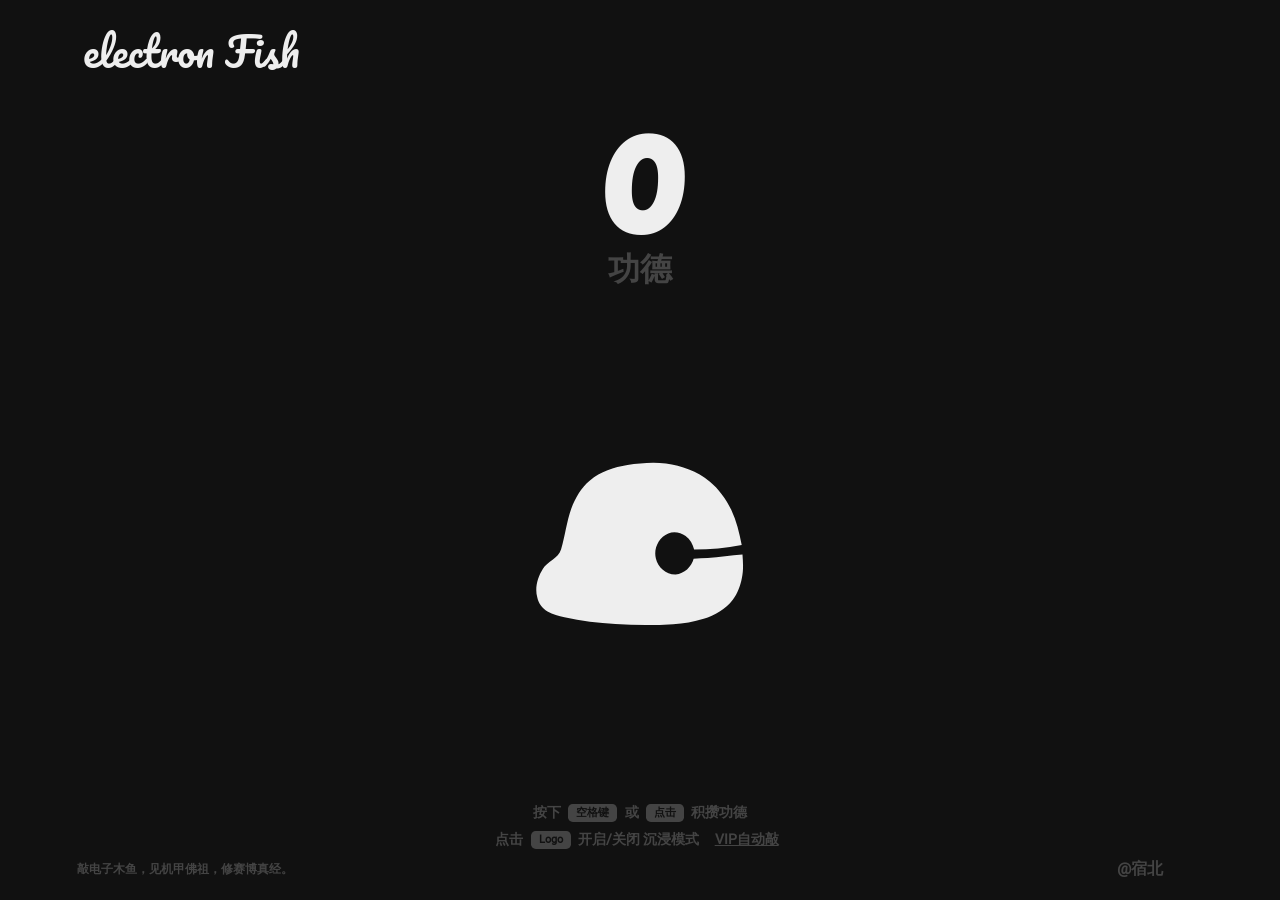
<file: index.htm>
﻿<!DOCTYPE html>
<html lang="en">
  <head>
    <meta charset="UTF-8">
    <meta http-equiv="X-UA-Compatible" content="IE=edge">
    <meta name="viewport" content="width=device-width, initial-scale=1.0">
    <title>电子木鱼</title>
    <meta name="keywords" content="电子木鱼">
    <meta name="description" content="敲电子木鱼，见机甲佛祖，修赛博真经。">
    <link rel="stylesheet" href="assets/css/style.css">
    <script src="assets/js/howler.min.js"></script>
  </head>
  <body>
    <div class="centerContent">
      <div id="top">
        <div class="logo">
          <div class="text">electron Fish</div>
        </div>
        <div class="score">
          <div class="count">0</div>
          <div class="subtitle">功德</div>
        </div>
      </div>
      <div id="center">
        <svg class="woodenfish" width="157pt" height="126pt" viewbox="0 0 247 197" version="1.1" xmlns="http://www.w3.org/2000/svg">
          <g id="#eeeeeeff">
            <path fill="#eeeeee" opacity="1.00" d=" M 109.12 6.53 C 124.09 4.27 139.37 2.82 154.47 4.79 C 173.07 7.14 191.38 14.02 206.02 25.89 C 217.01 34.77 225.17 46.63 231.55 59.13 C 237.81 72.25 241.16 86.53 243.92 100.74 C 225.49 104.75 206.58 105.76 187.77 106.20 C 186.21 100.02 183.12 93.94 177.74 90.25 C 172.00 85.96 163.98 84.19 157.26 87.18 C 145.99 91.69 139.62 105.22 142.63 116.85 C 145.12 127.39 154.97 136.11 166.05 135.69 C 176.18 134.97 184.61 126.81 187.19 117.22 C 192.74 116.73 198.32 116.63 203.89 116.32 C 217.57 115.26 231.14 113.14 244.82 111.98 C 245.52 121.28 246.13 130.75 244.11 139.94 C 242.32 149.02 239.23 158.07 233.39 165.39 C 224.88 176.55 212.15 183.64 199.01 187.98 C 187.42 191.86 175.20 193.41 163.05 194.29 C 140.40 195.87 117.64 195.62 94.99 194.19 C 74.79 192.81 54.55 190.78 34.79 186.17 C 27.91 184.54 21.07 182.47 14.77 179.21 C 8.58 175.93 4.23 169.71 2.72 162.92 C -0.48 151.41 3.00 139.09 9.20 129.21 C 14.61 119.75 27.61 116.88 30.81 105.83 C 35.50 90.01 37.28 73.40 42.87 57.82 C 47.56 45.36 54.34 33.26 64.82 24.75 C 77.25 14.19 93.24 9.04 109.12 6.53 Z"></path>
          </g>
        </svg>
      </div>
      <div id="bottom">
        <div class="keyTips">按下<key>空格键</key>或<key>点击</key>积攒功德</div>
        <div class="keyTips">
          点击<key>Logo</key>开启/关闭 沉浸模式
          <div class="autoClick" id="autoClick">VIP自动敲</div>
        </div>
        <div class="leftRight">
          <div class="left">敲电子木鱼，见机甲佛祖，修赛博真经。</div>
          <div class="right">
            <a href="htps://weibo.com/subeizh" class="textButton">
              <div class="text">@宿北</div>
            </a>
          </div>
        </div>
      </div>
    </div>
  </body>
  <script src="assets/js/main.js"></script>
</html>
</file>
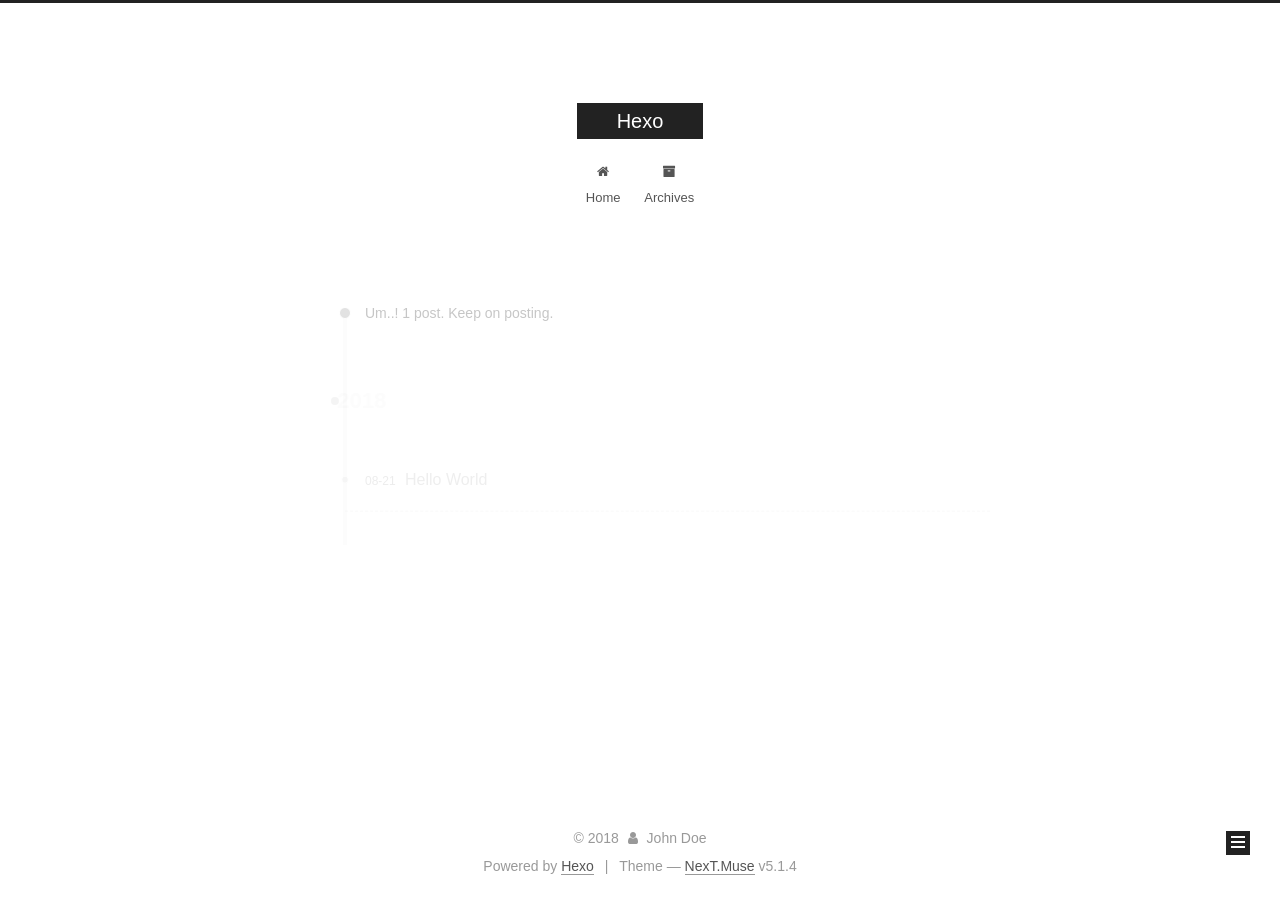
<file: archives/index.html>
<!DOCTYPE html>



  


<html class="theme-next muse use-motion" lang="">
<head>
  <meta charset="UTF-8"/>
<meta http-equiv="X-UA-Compatible" content="IE=edge" />
<meta name="viewport" content="width=device-width, initial-scale=1, maximum-scale=1"/>
<meta name="theme-color" content="#222">









<meta http-equiv="Cache-Control" content="no-transform" />
<meta http-equiv="Cache-Control" content="no-siteapp" />
















  
  
  <link href="/lib/fancybox/source/jquery.fancybox.css?v=2.1.5" rel="stylesheet" type="text/css" />







<link href="/lib/font-awesome/css/font-awesome.min.css?v=4.6.2" rel="stylesheet" type="text/css" />

<link href="/css/main.css?v=5.1.4" rel="stylesheet" type="text/css" />


  <link rel="apple-touch-icon" sizes="180x180" href="/images/apple-touch-icon-next.png?v=5.1.4">


  <link rel="icon" type="image/png" sizes="32x32" href="/images/favicon-32x32-next.png?v=5.1.4">


  <link rel="icon" type="image/png" sizes="16x16" href="/images/favicon-16x16-next.png?v=5.1.4">


  <link rel="mask-icon" href="/images/logo.svg?v=5.1.4" color="#222">





  <meta name="keywords" content="Hexo, NexT" />










<meta property="og:type" content="website">
<meta property="og:title" content="Hexo">
<meta property="og:url" content="http://yoursite.com/archives/index.html">
<meta property="og:site_name" content="Hexo">
<meta property="og:locale" content="default">
<meta name="twitter:card" content="summary">
<meta name="twitter:title" content="Hexo">



<script type="text/javascript" id="hexo.configurations">
  var NexT = window.NexT || {};
  var CONFIG = {
    root: '/',
    scheme: 'Muse',
    version: '5.1.4',
    sidebar: {"position":"left","display":"post","offset":12,"b2t":false,"scrollpercent":false,"onmobile":false},
    fancybox: true,
    tabs: true,
    motion: {"enable":true,"async":false,"transition":{"post_block":"fadeIn","post_header":"slideDownIn","post_body":"slideDownIn","coll_header":"slideLeftIn","sidebar":"slideUpIn"}},
    duoshuo: {
      userId: '0',
      author: 'Author'
    },
    algolia: {
      applicationID: '',
      apiKey: '',
      indexName: '',
      hits: {"per_page":10},
      labels: {"input_placeholder":"Search for Posts","hits_empty":"We didn't find any results for the search: ${query}","hits_stats":"${hits} results found in ${time} ms"}
    }
  };
</script>



  <link rel="canonical" href="http://yoursite.com/archives/"/>





  <title>Archive | Hexo</title>
  








</head>

<body itemscope itemtype="http://schema.org/WebPage" lang="default">

  
  
    
  

  <div class="container sidebar-position-left page-archive">
    <div class="headband"></div>

    <header id="header" class="header" itemscope itemtype="http://schema.org/WPHeader">
      <div class="header-inner"><div class="site-brand-wrapper">
  <div class="site-meta ">
    

    <div class="custom-logo-site-title">
      <a href="/"  class="brand" rel="start">
        <span class="logo-line-before"><i></i></span>
        <span class="site-title">Hexo</span>
        <span class="logo-line-after"><i></i></span>
      </a>
    </div>
      
        <p class="site-subtitle"></p>
      
  </div>

  <div class="site-nav-toggle">
    <button>
      <span class="btn-bar"></span>
      <span class="btn-bar"></span>
      <span class="btn-bar"></span>
    </button>
  </div>
</div>

<nav class="site-nav">
  

  
    <ul id="menu" class="menu">
      
        
        <li class="menu-item menu-item-home">
          <a href="/" rel="section">
            
              <i class="menu-item-icon fa fa-fw fa-home"></i> <br />
            
            Home
          </a>
        </li>
      
        
        <li class="menu-item menu-item-archives">
          <a href="/archives/" rel="section">
            
              <i class="menu-item-icon fa fa-fw fa-archive"></i> <br />
            
            Archives
          </a>
        </li>
      

      
    </ul>
  

  
</nav>



 </div>
    </header>

    <main id="main" class="main">
      <div class="main-inner">
        <div class="content-wrap">
          <div id="content" class="content">
            

  
  
  
  <div class="post-block archive">
    <div id="posts" class="posts-collapse">
      <span class="archive-move-on"></span>

      <span class="archive-page-counter">
        
        
        
          
        
        Um..! 1 post. Keep on posting.
      </span>

      

        
        
        

        
          
          <div class="collection-title">
            <h1 class="archive-year" id="archive-year-2018">2018</h1>
          </div>
        
        

        

  <article class="post post-type-normal" itemscope itemtype="http://schema.org/Article">
    <header class="post-header">

      <h2 class="post-title">
        
            <a class="post-title-link" href="/2018/08/21/hello-world/" itemprop="url">
              
                <span itemprop="name">Hello World</span>
              
            </a>
        
      </h2>

      <div class="post-meta">
        <time class="post-time" itemprop="dateCreated"
              datetime="2018-08-21T20:30:14+08:00"
              content="2018-08-21" >
          08-21
        </time>
      </div>

    </header>
  </article>



      

    </div>
  </div>
  
  
  

  



          </div>
          


          

        </div>
        
          
  
  <div class="sidebar-toggle">
    <div class="sidebar-toggle-line-wrap">
      <span class="sidebar-toggle-line sidebar-toggle-line-first"></span>
      <span class="sidebar-toggle-line sidebar-toggle-line-middle"></span>
      <span class="sidebar-toggle-line sidebar-toggle-line-last"></span>
    </div>
  </div>

  <aside id="sidebar" class="sidebar">
    
    <div class="sidebar-inner">

      

      

      <section class="site-overview-wrap sidebar-panel sidebar-panel-active">
        <div class="site-overview">
          <div class="site-author motion-element" itemprop="author" itemscope itemtype="http://schema.org/Person">
            
              <p class="site-author-name" itemprop="name">John Doe</p>
              <p class="site-description motion-element" itemprop="description"></p>
          </div>

          <nav class="site-state motion-element">

            
              <div class="site-state-item site-state-posts">
              
                <a href="/archives/">
              
                  <span class="site-state-item-count">1</span>
                  <span class="site-state-item-name">posts</span>
                </a>
              </div>
            

            

            

          </nav>

          

          

          
          

          
          

          

        </div>
      </section>

      

      

    </div>
  </aside>


        
      </div>
    </main>

    <footer id="footer" class="footer">
      <div class="footer-inner">
        <div class="copyright">&copy; <span itemprop="copyrightYear">2018</span>
  <span class="with-love">
    <i class="fa fa-user"></i>
  </span>
  <span class="author" itemprop="copyrightHolder">John Doe</span>

  
</div>


  <div class="powered-by">Powered by <a class="theme-link" target="_blank" href="https://hexo.io">Hexo</a></div>



  <span class="post-meta-divider">|</span>



  <div class="theme-info">Theme &mdash; <a class="theme-link" target="_blank" href="https://github.com/iissnan/hexo-theme-next">NexT.Muse</a> v5.1.4</div>




        







        
      </div>
    </footer>

    
      <div class="back-to-top">
        <i class="fa fa-arrow-up"></i>
        
      </div>
    

    

  </div>

  

<script type="text/javascript">
  if (Object.prototype.toString.call(window.Promise) !== '[object Function]') {
    window.Promise = null;
  }
</script>









  












  
  
    <script type="text/javascript" src="/lib/jquery/index.js?v=2.1.3"></script>
  

  
  
    <script type="text/javascript" src="/lib/fastclick/lib/fastclick.min.js?v=1.0.6"></script>
  

  
  
    <script type="text/javascript" src="/lib/jquery_lazyload/jquery.lazyload.js?v=1.9.7"></script>
  

  
  
    <script type="text/javascript" src="/lib/velocity/velocity.min.js?v=1.2.1"></script>
  

  
  
    <script type="text/javascript" src="/lib/velocity/velocity.ui.min.js?v=1.2.1"></script>
  

  
  
    <script type="text/javascript" src="/lib/fancybox/source/jquery.fancybox.pack.js?v=2.1.5"></script>
  


  


  <script type="text/javascript" src="/js/src/utils.js?v=5.1.4"></script>

  <script type="text/javascript" src="/js/src/motion.js?v=5.1.4"></script>



  
  

  

  


  <script type="text/javascript" src="/js/src/bootstrap.js?v=5.1.4"></script>



  


  




	





  





  












  





  

  

  

  
  

  

  

  

</body>
</html>
</file>
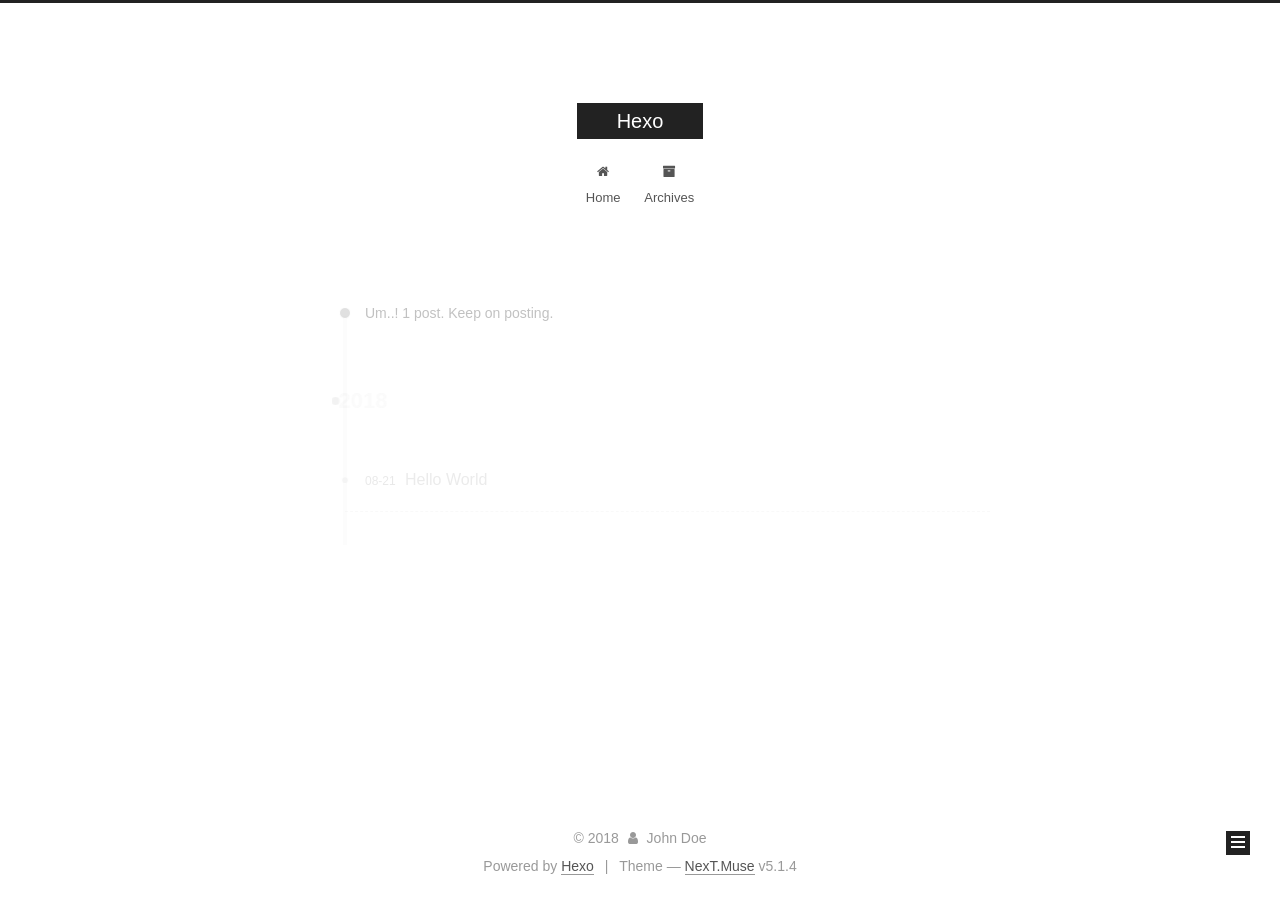
<file: archives/2018/index.html>
<!DOCTYPE html>



  


<html class="theme-next muse use-motion" lang="">
<head>
  <meta charset="UTF-8"/>
<meta http-equiv="X-UA-Compatible" content="IE=edge" />
<meta name="viewport" content="width=device-width, initial-scale=1, maximum-scale=1"/>
<meta name="theme-color" content="#222">









<meta http-equiv="Cache-Control" content="no-transform" />
<meta http-equiv="Cache-Control" content="no-siteapp" />
















  
  
  <link href="/lib/fancybox/source/jquery.fancybox.css?v=2.1.5" rel="stylesheet" type="text/css" />







<link href="/lib/font-awesome/css/font-awesome.min.css?v=4.6.2" rel="stylesheet" type="text/css" />

<link href="/css/main.css?v=5.1.4" rel="stylesheet" type="text/css" />


  <link rel="apple-touch-icon" sizes="180x180" href="/images/apple-touch-icon-next.png?v=5.1.4">


  <link rel="icon" type="image/png" sizes="32x32" href="/images/favicon-32x32-next.png?v=5.1.4">


  <link rel="icon" type="image/png" sizes="16x16" href="/images/favicon-16x16-next.png?v=5.1.4">


  <link rel="mask-icon" href="/images/logo.svg?v=5.1.4" color="#222">





  <meta name="keywords" content="Hexo, NexT" />










<meta property="og:type" content="website">
<meta property="og:title" content="Hexo">
<meta property="og:url" content="http://yoursite.com/archives/2018/index.html">
<meta property="og:site_name" content="Hexo">
<meta property="og:locale" content="default">
<meta name="twitter:card" content="summary">
<meta name="twitter:title" content="Hexo">



<script type="text/javascript" id="hexo.configurations">
  var NexT = window.NexT || {};
  var CONFIG = {
    root: '/',
    scheme: 'Muse',
    version: '5.1.4',
    sidebar: {"position":"left","display":"post","offset":12,"b2t":false,"scrollpercent":false,"onmobile":false},
    fancybox: true,
    tabs: true,
    motion: {"enable":true,"async":false,"transition":{"post_block":"fadeIn","post_header":"slideDownIn","post_body":"slideDownIn","coll_header":"slideLeftIn","sidebar":"slideUpIn"}},
    duoshuo: {
      userId: '0',
      author: 'Author'
    },
    algolia: {
      applicationID: '',
      apiKey: '',
      indexName: '',
      hits: {"per_page":10},
      labels: {"input_placeholder":"Search for Posts","hits_empty":"We didn't find any results for the search: ${query}","hits_stats":"${hits} results found in ${time} ms"}
    }
  };
</script>



  <link rel="canonical" href="http://yoursite.com/archives/2018/"/>





  <title>Archive | Hexo</title>
  








</head>

<body itemscope itemtype="http://schema.org/WebPage" lang="default">

  
  
    
  

  <div class="container sidebar-position-left page-archive">
    <div class="headband"></div>

    <header id="header" class="header" itemscope itemtype="http://schema.org/WPHeader">
      <div class="header-inner"><div class="site-brand-wrapper">
  <div class="site-meta ">
    

    <div class="custom-logo-site-title">
      <a href="/"  class="brand" rel="start">
        <span class="logo-line-before"><i></i></span>
        <span class="site-title">Hexo</span>
        <span class="logo-line-after"><i></i></span>
      </a>
    </div>
      
        <p class="site-subtitle"></p>
      
  </div>

  <div class="site-nav-toggle">
    <button>
      <span class="btn-bar"></span>
      <span class="btn-bar"></span>
      <span class="btn-bar"></span>
    </button>
  </div>
</div>

<nav class="site-nav">
  

  
    <ul id="menu" class="menu">
      
        
        <li class="menu-item menu-item-home">
          <a href="/" rel="section">
            
              <i class="menu-item-icon fa fa-fw fa-home"></i> <br />
            
            Home
          </a>
        </li>
      
        
        <li class="menu-item menu-item-archives">
          <a href="/archives/" rel="section">
            
              <i class="menu-item-icon fa fa-fw fa-archive"></i> <br />
            
            Archives
          </a>
        </li>
      

      
    </ul>
  

  
</nav>



 </div>
    </header>

    <main id="main" class="main">
      <div class="main-inner">
        <div class="content-wrap">
          <div id="content" class="content">
            

  
  
  
  <div class="post-block archive">
    <div id="posts" class="posts-collapse">
      <span class="archive-move-on"></span>

      <span class="archive-page-counter">
        
        
        
          
        
        Um..! 1 post. Keep on posting.
      </span>

      

        
        
        

        
          
          <div class="collection-title">
            <h1 class="archive-year" id="archive-year-2018">2018</h1>
          </div>
        
        

        

  <article class="post post-type-normal" itemscope itemtype="http://schema.org/Article">
    <header class="post-header">

      <h2 class="post-title">
        
            <a class="post-title-link" href="/2018/08/21/hello-world/" itemprop="url">
              
                <span itemprop="name">Hello World</span>
              
            </a>
        
      </h2>

      <div class="post-meta">
        <time class="post-time" itemprop="dateCreated"
              datetime="2018-08-21T20:30:14+08:00"
              content="2018-08-21" >
          08-21
        </time>
      </div>

    </header>
  </article>



      

    </div>
  </div>
  
  
  

  



          </div>
          


          

        </div>
        
          
  
  <div class="sidebar-toggle">
    <div class="sidebar-toggle-line-wrap">
      <span class="sidebar-toggle-line sidebar-toggle-line-first"></span>
      <span class="sidebar-toggle-line sidebar-toggle-line-middle"></span>
      <span class="sidebar-toggle-line sidebar-toggle-line-last"></span>
    </div>
  </div>

  <aside id="sidebar" class="sidebar">
    
    <div class="sidebar-inner">

      

      

      <section class="site-overview-wrap sidebar-panel sidebar-panel-active">
        <div class="site-overview">
          <div class="site-author motion-element" itemprop="author" itemscope itemtype="http://schema.org/Person">
            
              <p class="site-author-name" itemprop="name">John Doe</p>
              <p class="site-description motion-element" itemprop="description"></p>
          </div>

          <nav class="site-state motion-element">

            
              <div class="site-state-item site-state-posts">
              
                <a href="/archives/">
              
                  <span class="site-state-item-count">1</span>
                  <span class="site-state-item-name">posts</span>
                </a>
              </div>
            

            

            

          </nav>

          

          

          
          

          
          

          

        </div>
      </section>

      

      

    </div>
  </aside>


        
      </div>
    </main>

    <footer id="footer" class="footer">
      <div class="footer-inner">
        <div class="copyright">&copy; <span itemprop="copyrightYear">2018</span>
  <span class="with-love">
    <i class="fa fa-user"></i>
  </span>
  <span class="author" itemprop="copyrightHolder">John Doe</span>

  
</div>


  <div class="powered-by">Powered by <a class="theme-link" target="_blank" href="https://hexo.io">Hexo</a></div>



  <span class="post-meta-divider">|</span>



  <div class="theme-info">Theme &mdash; <a class="theme-link" target="_blank" href="https://github.com/iissnan/hexo-theme-next">NexT.Muse</a> v5.1.4</div>




        







        
      </div>
    </footer>

    
      <div class="back-to-top">
        <i class="fa fa-arrow-up"></i>
        
      </div>
    

    

  </div>

  

<script type="text/javascript">
  if (Object.prototype.toString.call(window.Promise) !== '[object Function]') {
    window.Promise = null;
  }
</script>









  












  
  
    <script type="text/javascript" src="/lib/jquery/index.js?v=2.1.3"></script>
  

  
  
    <script type="text/javascript" src="/lib/fastclick/lib/fastclick.min.js?v=1.0.6"></script>
  

  
  
    <script type="text/javascript" src="/lib/jquery_lazyload/jquery.lazyload.js?v=1.9.7"></script>
  

  
  
    <script type="text/javascript" src="/lib/velocity/velocity.min.js?v=1.2.1"></script>
  

  
  
    <script type="text/javascript" src="/lib/velocity/velocity.ui.min.js?v=1.2.1"></script>
  

  
  
    <script type="text/javascript" src="/lib/fancybox/source/jquery.fancybox.pack.js?v=2.1.5"></script>
  


  


  <script type="text/javascript" src="/js/src/utils.js?v=5.1.4"></script>

  <script type="text/javascript" src="/js/src/motion.js?v=5.1.4"></script>



  
  

  

  


  <script type="text/javascript" src="/js/src/bootstrap.js?v=5.1.4"></script>



  


  




	





  





  












  





  

  

  

  
  

  

  

  

</body>
</html>
</file>
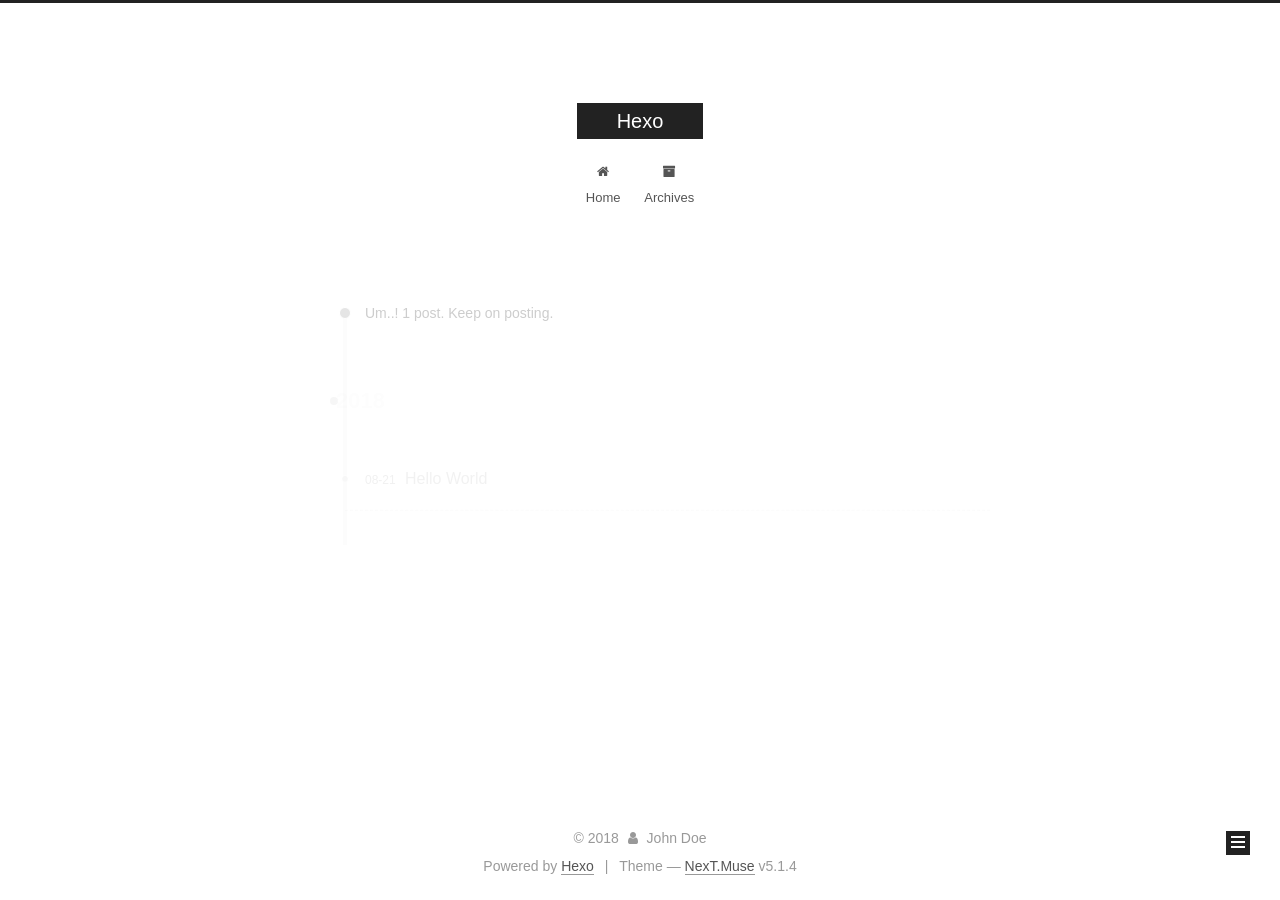
<file: archives/2018/08/index.html>
<!DOCTYPE html>



  


<html class="theme-next muse use-motion" lang="">
<head>
  <meta charset="UTF-8"/>
<meta http-equiv="X-UA-Compatible" content="IE=edge" />
<meta name="viewport" content="width=device-width, initial-scale=1, maximum-scale=1"/>
<meta name="theme-color" content="#222">









<meta http-equiv="Cache-Control" content="no-transform" />
<meta http-equiv="Cache-Control" content="no-siteapp" />
















  
  
  <link href="/lib/fancybox/source/jquery.fancybox.css?v=2.1.5" rel="stylesheet" type="text/css" />







<link href="/lib/font-awesome/css/font-awesome.min.css?v=4.6.2" rel="stylesheet" type="text/css" />

<link href="/css/main.css?v=5.1.4" rel="stylesheet" type="text/css" />


  <link rel="apple-touch-icon" sizes="180x180" href="/images/apple-touch-icon-next.png?v=5.1.4">


  <link rel="icon" type="image/png" sizes="32x32" href="/images/favicon-32x32-next.png?v=5.1.4">


  <link rel="icon" type="image/png" sizes="16x16" href="/images/favicon-16x16-next.png?v=5.1.4">


  <link rel="mask-icon" href="/images/logo.svg?v=5.1.4" color="#222">





  <meta name="keywords" content="Hexo, NexT" />










<meta property="og:type" content="website">
<meta property="og:title" content="Hexo">
<meta property="og:url" content="http://yoursite.com/archives/2018/08/index.html">
<meta property="og:site_name" content="Hexo">
<meta property="og:locale" content="default">
<meta name="twitter:card" content="summary">
<meta name="twitter:title" content="Hexo">



<script type="text/javascript" id="hexo.configurations">
  var NexT = window.NexT || {};
  var CONFIG = {
    root: '/',
    scheme: 'Muse',
    version: '5.1.4',
    sidebar: {"position":"left","display":"post","offset":12,"b2t":false,"scrollpercent":false,"onmobile":false},
    fancybox: true,
    tabs: true,
    motion: {"enable":true,"async":false,"transition":{"post_block":"fadeIn","post_header":"slideDownIn","post_body":"slideDownIn","coll_header":"slideLeftIn","sidebar":"slideUpIn"}},
    duoshuo: {
      userId: '0',
      author: 'Author'
    },
    algolia: {
      applicationID: '',
      apiKey: '',
      indexName: '',
      hits: {"per_page":10},
      labels: {"input_placeholder":"Search for Posts","hits_empty":"We didn't find any results for the search: ${query}","hits_stats":"${hits} results found in ${time} ms"}
    }
  };
</script>



  <link rel="canonical" href="http://yoursite.com/archives/2018/08/"/>





  <title>Archive | Hexo</title>
  








</head>

<body itemscope itemtype="http://schema.org/WebPage" lang="default">

  
  
    
  

  <div class="container sidebar-position-left page-archive">
    <div class="headband"></div>

    <header id="header" class="header" itemscope itemtype="http://schema.org/WPHeader">
      <div class="header-inner"><div class="site-brand-wrapper">
  <div class="site-meta ">
    

    <div class="custom-logo-site-title">
      <a href="/"  class="brand" rel="start">
        <span class="logo-line-before"><i></i></span>
        <span class="site-title">Hexo</span>
        <span class="logo-line-after"><i></i></span>
      </a>
    </div>
      
        <p class="site-subtitle"></p>
      
  </div>

  <div class="site-nav-toggle">
    <button>
      <span class="btn-bar"></span>
      <span class="btn-bar"></span>
      <span class="btn-bar"></span>
    </button>
  </div>
</div>

<nav class="site-nav">
  

  
    <ul id="menu" class="menu">
      
        
        <li class="menu-item menu-item-home">
          <a href="/" rel="section">
            
              <i class="menu-item-icon fa fa-fw fa-home"></i> <br />
            
            Home
          </a>
        </li>
      
        
        <li class="menu-item menu-item-archives">
          <a href="/archives/" rel="section">
            
              <i class="menu-item-icon fa fa-fw fa-archive"></i> <br />
            
            Archives
          </a>
        </li>
      

      
    </ul>
  

  
</nav>



 </div>
    </header>

    <main id="main" class="main">
      <div class="main-inner">
        <div class="content-wrap">
          <div id="content" class="content">
            

  
  
  
  <div class="post-block archive">
    <div id="posts" class="posts-collapse">
      <span class="archive-move-on"></span>

      <span class="archive-page-counter">
        
        
        
          
        
        Um..! 1 post. Keep on posting.
      </span>

      

        
        
        

        
          
          <div class="collection-title">
            <h1 class="archive-year" id="archive-year-2018">2018</h1>
          </div>
        
        

        

  <article class="post post-type-normal" itemscope itemtype="http://schema.org/Article">
    <header class="post-header">

      <h2 class="post-title">
        
            <a class="post-title-link" href="/2018/08/21/hello-world/" itemprop="url">
              
                <span itemprop="name">Hello World</span>
              
            </a>
        
      </h2>

      <div class="post-meta">
        <time class="post-time" itemprop="dateCreated"
              datetime="2018-08-21T20:30:14+08:00"
              content="2018-08-21" >
          08-21
        </time>
      </div>

    </header>
  </article>



      

    </div>
  </div>
  
  
  

  



          </div>
          


          

        </div>
        
          
  
  <div class="sidebar-toggle">
    <div class="sidebar-toggle-line-wrap">
      <span class="sidebar-toggle-line sidebar-toggle-line-first"></span>
      <span class="sidebar-toggle-line sidebar-toggle-line-middle"></span>
      <span class="sidebar-toggle-line sidebar-toggle-line-last"></span>
    </div>
  </div>

  <aside id="sidebar" class="sidebar">
    
    <div class="sidebar-inner">

      

      

      <section class="site-overview-wrap sidebar-panel sidebar-panel-active">
        <div class="site-overview">
          <div class="site-author motion-element" itemprop="author" itemscope itemtype="http://schema.org/Person">
            
              <p class="site-author-name" itemprop="name">John Doe</p>
              <p class="site-description motion-element" itemprop="description"></p>
          </div>

          <nav class="site-state motion-element">

            
              <div class="site-state-item site-state-posts">
              
                <a href="/archives/">
              
                  <span class="site-state-item-count">1</span>
                  <span class="site-state-item-name">posts</span>
                </a>
              </div>
            

            

            

          </nav>

          

          

          
          

          
          

          

        </div>
      </section>

      

      

    </div>
  </aside>


        
      </div>
    </main>

    <footer id="footer" class="footer">
      <div class="footer-inner">
        <div class="copyright">&copy; <span itemprop="copyrightYear">2018</span>
  <span class="with-love">
    <i class="fa fa-user"></i>
  </span>
  <span class="author" itemprop="copyrightHolder">John Doe</span>

  
</div>


  <div class="powered-by">Powered by <a class="theme-link" target="_blank" href="https://hexo.io">Hexo</a></div>



  <span class="post-meta-divider">|</span>



  <div class="theme-info">Theme &mdash; <a class="theme-link" target="_blank" href="https://github.com/iissnan/hexo-theme-next">NexT.Muse</a> v5.1.4</div>




        







        
      </div>
    </footer>

    
      <div class="back-to-top">
        <i class="fa fa-arrow-up"></i>
        
      </div>
    

    

  </div>

  

<script type="text/javascript">
  if (Object.prototype.toString.call(window.Promise) !== '[object Function]') {
    window.Promise = null;
  }
</script>









  












  
  
    <script type="text/javascript" src="/lib/jquery/index.js?v=2.1.3"></script>
  

  
  
    <script type="text/javascript" src="/lib/fastclick/lib/fastclick.min.js?v=1.0.6"></script>
  

  
  
    <script type="text/javascript" src="/lib/jquery_lazyload/jquery.lazyload.js?v=1.9.7"></script>
  

  
  
    <script type="text/javascript" src="/lib/velocity/velocity.min.js?v=1.2.1"></script>
  

  
  
    <script type="text/javascript" src="/lib/velocity/velocity.ui.min.js?v=1.2.1"></script>
  

  
  
    <script type="text/javascript" src="/lib/fancybox/source/jquery.fancybox.pack.js?v=2.1.5"></script>
  


  


  <script type="text/javascript" src="/js/src/utils.js?v=5.1.4"></script>

  <script type="text/javascript" src="/js/src/motion.js?v=5.1.4"></script>



  
  

  

  


  <script type="text/javascript" src="/js/src/bootstrap.js?v=5.1.4"></script>



  


  




	





  





  












  





  

  

  

  
  

  

  

  

</body>
</html>
</file>
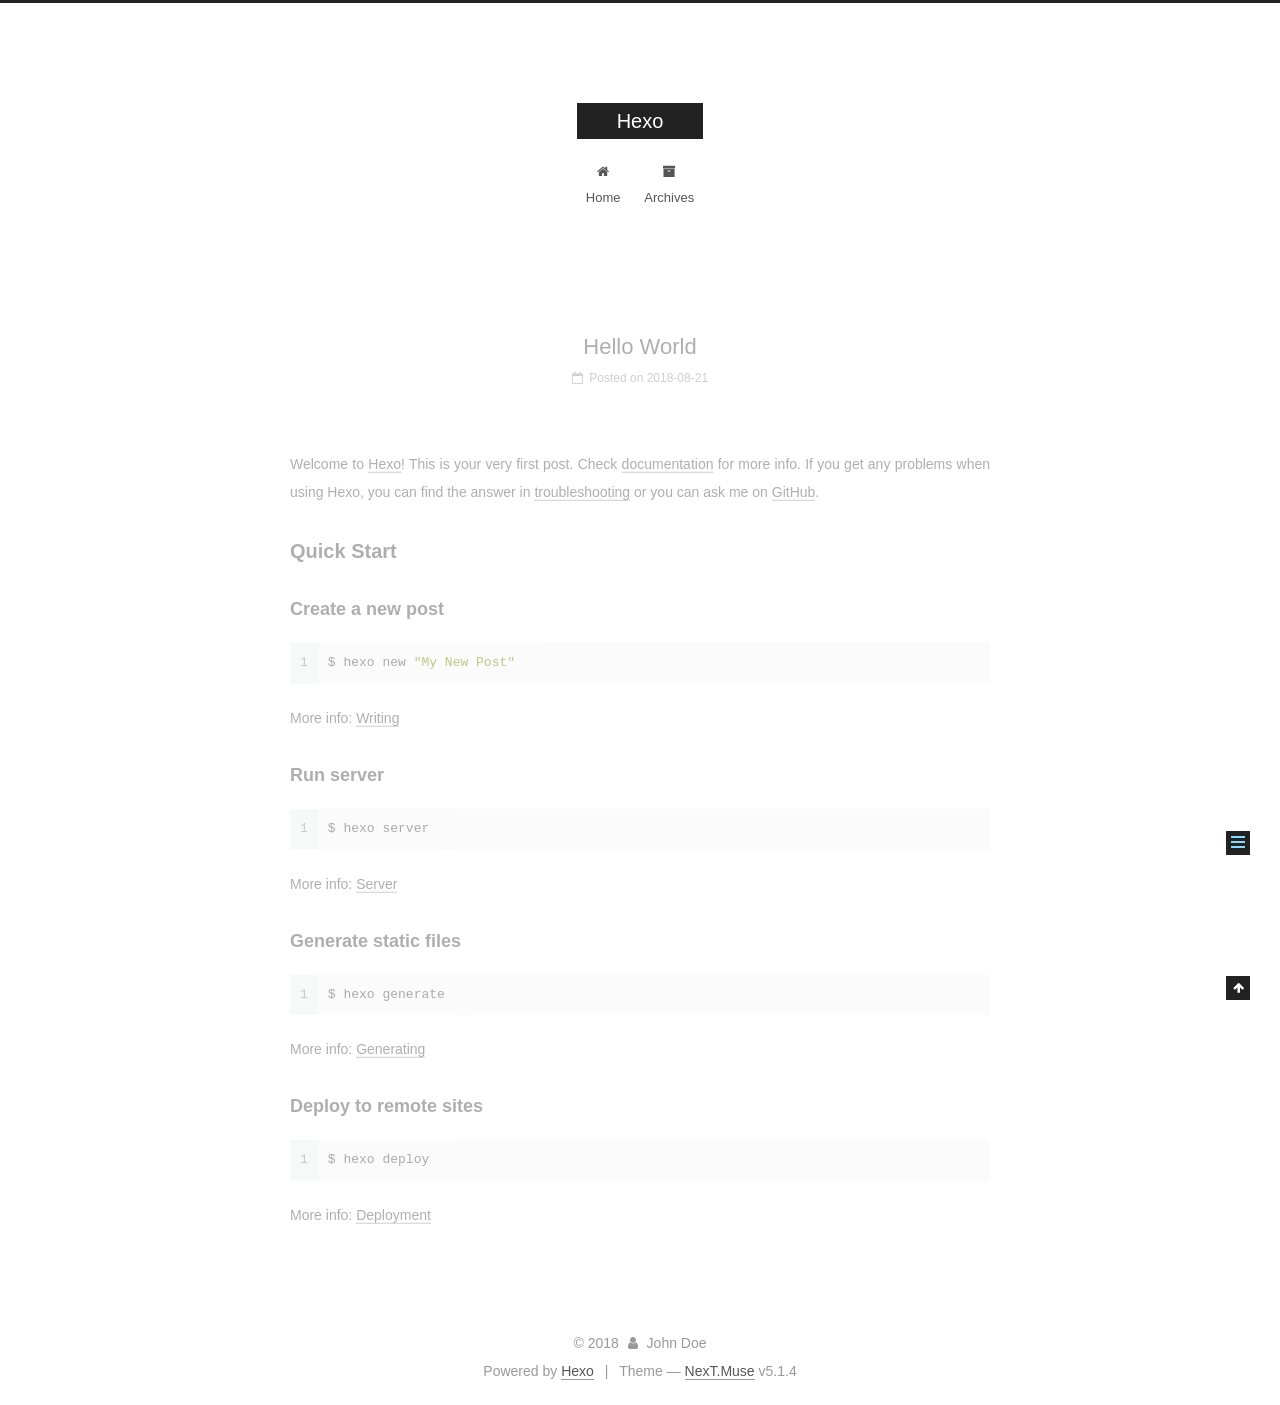
<file: 2018/08/21/hello-world/index.html>
<!DOCTYPE html>



  


<html class="theme-next muse use-motion" lang="">
<head>
  <meta charset="UTF-8"/>
<meta http-equiv="X-UA-Compatible" content="IE=edge" />
<meta name="viewport" content="width=device-width, initial-scale=1, maximum-scale=1"/>
<meta name="theme-color" content="#222">









<meta http-equiv="Cache-Control" content="no-transform" />
<meta http-equiv="Cache-Control" content="no-siteapp" />
















  
  
  <link href="/lib/fancybox/source/jquery.fancybox.css?v=2.1.5" rel="stylesheet" type="text/css" />







<link href="/lib/font-awesome/css/font-awesome.min.css?v=4.6.2" rel="stylesheet" type="text/css" />

<link href="/css/main.css?v=5.1.4" rel="stylesheet" type="text/css" />


  <link rel="apple-touch-icon" sizes="180x180" href="/images/apple-touch-icon-next.png?v=5.1.4">


  <link rel="icon" type="image/png" sizes="32x32" href="/images/favicon-32x32-next.png?v=5.1.4">


  <link rel="icon" type="image/png" sizes="16x16" href="/images/favicon-16x16-next.png?v=5.1.4">


  <link rel="mask-icon" href="/images/logo.svg?v=5.1.4" color="#222">





  <meta name="keywords" content="Hexo, NexT" />










<meta name="description" content="Welcome to Hexo! This is your very first post. Check documentation for more info. If you get any problems when using Hexo, you can find the answer in troubleshooting or you can ask me on GitHub. Quick">
<meta property="og:type" content="article">
<meta property="og:title" content="Hello World">
<meta property="og:url" content="http://yoursite.com/2018/08/21/hello-world/index.html">
<meta property="og:site_name" content="Hexo">
<meta property="og:description" content="Welcome to Hexo! This is your very first post. Check documentation for more info. If you get any problems when using Hexo, you can find the answer in troubleshooting or you can ask me on GitHub. Quick">
<meta property="og:locale" content="default">
<meta property="og:updated_time" content="2018-08-21T12:30:14.613Z">
<meta name="twitter:card" content="summary">
<meta name="twitter:title" content="Hello World">
<meta name="twitter:description" content="Welcome to Hexo! This is your very first post. Check documentation for more info. If you get any problems when using Hexo, you can find the answer in troubleshooting or you can ask me on GitHub. Quick">



<script type="text/javascript" id="hexo.configurations">
  var NexT = window.NexT || {};
  var CONFIG = {
    root: '/',
    scheme: 'Muse',
    version: '5.1.4',
    sidebar: {"position":"left","display":"post","offset":12,"b2t":false,"scrollpercent":false,"onmobile":false},
    fancybox: true,
    tabs: true,
    motion: {"enable":true,"async":false,"transition":{"post_block":"fadeIn","post_header":"slideDownIn","post_body":"slideDownIn","coll_header":"slideLeftIn","sidebar":"slideUpIn"}},
    duoshuo: {
      userId: '0',
      author: 'Author'
    },
    algolia: {
      applicationID: '',
      apiKey: '',
      indexName: '',
      hits: {"per_page":10},
      labels: {"input_placeholder":"Search for Posts","hits_empty":"We didn't find any results for the search: ${query}","hits_stats":"${hits} results found in ${time} ms"}
    }
  };
</script>



  <link rel="canonical" href="http://yoursite.com/2018/08/21/hello-world/"/>





  <title>Hello World | Hexo</title>
  








</head>

<body itemscope itemtype="http://schema.org/WebPage" lang="default">

  
  
    
  

  <div class="container sidebar-position-left page-post-detail">
    <div class="headband"></div>

    <header id="header" class="header" itemscope itemtype="http://schema.org/WPHeader">
      <div class="header-inner"><div class="site-brand-wrapper">
  <div class="site-meta ">
    

    <div class="custom-logo-site-title">
      <a href="/"  class="brand" rel="start">
        <span class="logo-line-before"><i></i></span>
        <span class="site-title">Hexo</span>
        <span class="logo-line-after"><i></i></span>
      </a>
    </div>
      
        <p class="site-subtitle"></p>
      
  </div>

  <div class="site-nav-toggle">
    <button>
      <span class="btn-bar"></span>
      <span class="btn-bar"></span>
      <span class="btn-bar"></span>
    </button>
  </div>
</div>

<nav class="site-nav">
  

  
    <ul id="menu" class="menu">
      
        
        <li class="menu-item menu-item-home">
          <a href="/" rel="section">
            
              <i class="menu-item-icon fa fa-fw fa-home"></i> <br />
            
            Home
          </a>
        </li>
      
        
        <li class="menu-item menu-item-archives">
          <a href="/archives/" rel="section">
            
              <i class="menu-item-icon fa fa-fw fa-archive"></i> <br />
            
            Archives
          </a>
        </li>
      

      
    </ul>
  

  
</nav>



 </div>
    </header>

    <main id="main" class="main">
      <div class="main-inner">
        <div class="content-wrap">
          <div id="content" class="content">
            

  <div id="posts" class="posts-expand">
    

  

  
  
  

  <article class="post post-type-normal" itemscope itemtype="http://schema.org/Article">
  
  
  
  <div class="post-block">
    <link itemprop="mainEntityOfPage" href="http://yoursite.com/2018/08/21/hello-world/">

    <span hidden itemprop="author" itemscope itemtype="http://schema.org/Person">
      <meta itemprop="name" content="John Doe">
      <meta itemprop="description" content="">
      <meta itemprop="image" content="/images/avatar.gif">
    </span>

    <span hidden itemprop="publisher" itemscope itemtype="http://schema.org/Organization">
      <meta itemprop="name" content="Hexo">
    </span>

    
      <header class="post-header">

        
        
          <h1 class="post-title" itemprop="name headline">Hello World</h1>
        

        <div class="post-meta">
          <span class="post-time">
            
              <span class="post-meta-item-icon">
                <i class="fa fa-calendar-o"></i>
              </span>
              
                <span class="post-meta-item-text">Posted on</span>
              
              <time title="Post created" itemprop="dateCreated datePublished" datetime="2018-08-21T20:30:14+08:00">
                2018-08-21
              </time>
            

            

            
          </span>

          

          
            
          

          
          

          

          

          

        </div>
      </header>
    

    
    
    
    <div class="post-body" itemprop="articleBody">

      
      

      
        <p>Welcome to <a href="https://hexo.io/" target="_blank" rel="noopener">Hexo</a>! This is your very first post. Check <a href="https://hexo.io/docs/" target="_blank" rel="noopener">documentation</a> for more info. If you get any problems when using Hexo, you can find the answer in <a href="https://hexo.io/docs/troubleshooting.html" target="_blank" rel="noopener">troubleshooting</a> or you can ask me on <a href="https://github.com/hexojs/hexo/issues" target="_blank" rel="noopener">GitHub</a>.</p>
<h2 id="Quick-Start"><a href="#Quick-Start" class="headerlink" title="Quick Start"></a>Quick Start</h2><h3 id="Create-a-new-post"><a href="#Create-a-new-post" class="headerlink" title="Create a new post"></a>Create a new post</h3><figure class="highlight bash"><table><tr><td class="gutter"><pre><span class="line">1</span><br></pre></td><td class="code"><pre><span class="line">$ hexo new <span class="string">"My New Post"</span></span><br></pre></td></tr></table></figure>
<p>More info: <a href="https://hexo.io/docs/writing.html" target="_blank" rel="noopener">Writing</a></p>
<h3 id="Run-server"><a href="#Run-server" class="headerlink" title="Run server"></a>Run server</h3><figure class="highlight bash"><table><tr><td class="gutter"><pre><span class="line">1</span><br></pre></td><td class="code"><pre><span class="line">$ hexo server</span><br></pre></td></tr></table></figure>
<p>More info: <a href="https://hexo.io/docs/server.html" target="_blank" rel="noopener">Server</a></p>
<h3 id="Generate-static-files"><a href="#Generate-static-files" class="headerlink" title="Generate static files"></a>Generate static files</h3><figure class="highlight bash"><table><tr><td class="gutter"><pre><span class="line">1</span><br></pre></td><td class="code"><pre><span class="line">$ hexo generate</span><br></pre></td></tr></table></figure>
<p>More info: <a href="https://hexo.io/docs/generating.html" target="_blank" rel="noopener">Generating</a></p>
<h3 id="Deploy-to-remote-sites"><a href="#Deploy-to-remote-sites" class="headerlink" title="Deploy to remote sites"></a>Deploy to remote sites</h3><figure class="highlight bash"><table><tr><td class="gutter"><pre><span class="line">1</span><br></pre></td><td class="code"><pre><span class="line">$ hexo deploy</span><br></pre></td></tr></table></figure>
<p>More info: <a href="https://hexo.io/docs/deployment.html" target="_blank" rel="noopener">Deployment</a></p>

      
    </div>
    
    
    

    

    

    

    <footer class="post-footer">
      

      
      
      

      

      
      
    </footer>
  </div>
  
  
  
  </article>



    <div class="post-spread">
      
    </div>
  </div>


          </div>
          


          

  



        </div>
        
          
  
  <div class="sidebar-toggle">
    <div class="sidebar-toggle-line-wrap">
      <span class="sidebar-toggle-line sidebar-toggle-line-first"></span>
      <span class="sidebar-toggle-line sidebar-toggle-line-middle"></span>
      <span class="sidebar-toggle-line sidebar-toggle-line-last"></span>
    </div>
  </div>

  <aside id="sidebar" class="sidebar">
    
    <div class="sidebar-inner">

      

      
        <ul class="sidebar-nav motion-element">
          <li class="sidebar-nav-toc sidebar-nav-active" data-target="post-toc-wrap">
            Table of Contents
          </li>
          <li class="sidebar-nav-overview" data-target="site-overview-wrap">
            Overview
          </li>
        </ul>
      

      <section class="site-overview-wrap sidebar-panel">
        <div class="site-overview">
          <div class="site-author motion-element" itemprop="author" itemscope itemtype="http://schema.org/Person">
            
              <p class="site-author-name" itemprop="name">John Doe</p>
              <p class="site-description motion-element" itemprop="description"></p>
          </div>

          <nav class="site-state motion-element">

            
              <div class="site-state-item site-state-posts">
              
                <a href="/archives/">
              
                  <span class="site-state-item-count">1</span>
                  <span class="site-state-item-name">posts</span>
                </a>
              </div>
            

            

            

          </nav>

          

          

          
          

          
          

          

        </div>
      </section>

      
      <!--noindex-->
        <section class="post-toc-wrap motion-element sidebar-panel sidebar-panel-active">
          <div class="post-toc">

            
              
            

            
              <div class="post-toc-content"><ol class="nav"><li class="nav-item nav-level-2"><a class="nav-link" href="#Quick-Start"><span class="nav-number">1.</span> <span class="nav-text">Quick Start</span></a><ol class="nav-child"><li class="nav-item nav-level-3"><a class="nav-link" href="#Create-a-new-post"><span class="nav-number">1.1.</span> <span class="nav-text">Create a new post</span></a></li><li class="nav-item nav-level-3"><a class="nav-link" href="#Run-server"><span class="nav-number">1.2.</span> <span class="nav-text">Run server</span></a></li><li class="nav-item nav-level-3"><a class="nav-link" href="#Generate-static-files"><span class="nav-number">1.3.</span> <span class="nav-text">Generate static files</span></a></li><li class="nav-item nav-level-3"><a class="nav-link" href="#Deploy-to-remote-sites"><span class="nav-number">1.4.</span> <span class="nav-text">Deploy to remote sites</span></a></li></ol></li></ol></div>
            

          </div>
        </section>
      <!--/noindex-->
      

      

    </div>
  </aside>


        
      </div>
    </main>

    <footer id="footer" class="footer">
      <div class="footer-inner">
        <div class="copyright">&copy; <span itemprop="copyrightYear">2018</span>
  <span class="with-love">
    <i class="fa fa-user"></i>
  </span>
  <span class="author" itemprop="copyrightHolder">John Doe</span>

  
</div>


  <div class="powered-by">Powered by <a class="theme-link" target="_blank" href="https://hexo.io">Hexo</a></div>



  <span class="post-meta-divider">|</span>



  <div class="theme-info">Theme &mdash; <a class="theme-link" target="_blank" href="https://github.com/iissnan/hexo-theme-next">NexT.Muse</a> v5.1.4</div>




        







        
      </div>
    </footer>

    
      <div class="back-to-top">
        <i class="fa fa-arrow-up"></i>
        
      </div>
    

    

  </div>

  

<script type="text/javascript">
  if (Object.prototype.toString.call(window.Promise) !== '[object Function]') {
    window.Promise = null;
  }
</script>









  












  
  
    <script type="text/javascript" src="/lib/jquery/index.js?v=2.1.3"></script>
  

  
  
    <script type="text/javascript" src="/lib/fastclick/lib/fastclick.min.js?v=1.0.6"></script>
  

  
  
    <script type="text/javascript" src="/lib/jquery_lazyload/jquery.lazyload.js?v=1.9.7"></script>
  

  
  
    <script type="text/javascript" src="/lib/velocity/velocity.min.js?v=1.2.1"></script>
  

  
  
    <script type="text/javascript" src="/lib/velocity/velocity.ui.min.js?v=1.2.1"></script>
  

  
  
    <script type="text/javascript" src="/lib/fancybox/source/jquery.fancybox.pack.js?v=2.1.5"></script>
  


  


  <script type="text/javascript" src="/js/src/utils.js?v=5.1.4"></script>

  <script type="text/javascript" src="/js/src/motion.js?v=5.1.4"></script>



  
  

  
  <script type="text/javascript" src="/js/src/scrollspy.js?v=5.1.4"></script>
<script type="text/javascript" src="/js/src/post-details.js?v=5.1.4"></script>



  


  <script type="text/javascript" src="/js/src/bootstrap.js?v=5.1.4"></script>



  


  




	





  





  












  





  

  

  

  
  

  

  

  

</body>
</html>
</file>
<file: assets/css/style.css>
@import url("font.css");

* {
  margin: 0;
  padding: 0;
  border: 0;
  box-sizing: border-box;
  text-decoration: none;
  user-select: none;
  -webkit-tap-highlight-color: transparent;
  -webkit-appearance: none;
}

:root {
  font-weight: bold;
  --font: "Roboto", sans-serif;
  --logo-font: "Pacifico", cursive;
  --roundness: 0.5rem;
  --bg-color: #111;
  --main-color: #eee;
  --caret-color: #eee;
  --sub-color: #444;
  --text-color: #eee;
}

body {
  background-color: var(--bg-color);
  color: var(--text-color);
  font-family: var(--font);
  display: flex;
  justify-content: center;
}

.textButton {
  display: flex;
  align-content: center;
  color: var(--sub-color);
  border: none;
  border-radius: var(--roundness);
  cursor: pointer;
  height: min-content;
  width: min-content;
  text-align: center;
  padding: 0.5rem;
  font-size: 1rem;
  transition: 0.125s;
}

.textButton .text {
  margin-left: 0.4rem;
}

.centerContent {
  width: 100%;
  min-height: 100vh;
  display: flex;
  flex-direction: column;
  justify-content: space-between;
  padding: 1rem 4.5rem;
}

#top {
  display: flex;
  flex-direction: column;
}

#top .logo {
  display: flex;
  align-items: center;
  font-size: 2.5rem;
  font-family: var(--logo-font);
  font-weight: normal;
  cursor: pointer;
}

#top .logo .text {
  position: relative;
  margin-left: 0.7rem;
}

#center {
  display: flex;
  align-items: center;
}

.score {
  font-family: var(--logo-font);
  text-align: center;
  width: 100%;
  font-size: 10rem;
  line-height: 10rem;
  z-index: 10;
}

.score .count {
  width: min-content;
  transition: all 0.1s cubic-bezier(0.5, 0.35, 0.15, 1.4);
  transform: scale(1);
  margin: 0 auto;
}

.score .subtitle {
  font-size: 2rem;
  color: var(--sub-color);
  line-height: 2.5rem;
}

#center {
  display: flex;
  justify-content: center;
}

#center .woodenfish {
  display: flex;
  align-items: center;
  justify-content: center;
  cursor: pointer;
  transition: all 0.1s cubic-bezier(0.5, 0.35, 0.15, 1.4);
  transform: scale(1);
}

#bottom {
  color: var(--sub-color);
  font-size: 0.9rem;
  line-height: 0.9rem;
  padding: 0 5px;
  position: relative;
  text-align: center;
}

#bottom .keyTips {
  display: flex;
  justify-content: center;
  align-items: center;
}

#bottom .keyTips key {
  color: var(--bg-color);
  background-color: var(--sub-color);
  margin: 0.3rem 0.45rem;
  border-radius: 0.3rem;
  padding: 0.2rem 0.5rem;
  font-size: 0.7rem;
  line-height: 0.7rem;
}

#bottom .leftRight {
  display: flex;
  justify-content: space-between;
  align-items: center;
}

#bottom .left {
  font-size: 12px;
}

#bottom .right {
  width: 100px;
}

#bottom .right a {
  width: 100%;
}

#bottom .textButton:hover {
  color: var(--text-color);
}

@media only screen and (max-width: 700px) {
  .centerContent {
    padding: 1rem 1rem;
  }
  #top {
    align-items: center;
  }
  #top .text {
    font-size: 2rem;
  }
  #bottom .leftRight {
    margin-top: 2rem;
  }
}

.autoClick {
  margin-left: 10px;
  text-decoration: underline;
  padding: 5px;
  border: 1px solid transparent;
  cursor: pointer;
}

.autoClick.confirm {
  text-decoration: none;
  color: #ffffff;
  border: 1px solid #ffffff;
  border-radius: 3px;
}

.subtitleCountTip {
  height: 35px;
  line-height: 35px;
  color: #FFFFFF;
  position: absolute;
  left: 50%;
  font-size: 16px;
  animation: mymove 1s;
  opacity: 0;
}

@keyframes mymove {
  from {top: -40px; opacity: 1;}
  to {top: -80px; opacity: 0;}
}

.centerContent #center {
  position: relative;
}
</file>
<file: css/main.css>
/* normalize.css v3.0.2 | MIT License | git.io/normalize */
html {
  font-family: sans-serif; /* 1 */
  -ms-text-size-adjust: 100%; /* 2 */
  -webkit-text-size-adjust: 100%; /* 2 */
}
body {
  margin: 0;
}
article,
aside,
details,
figcaption,
figure,
footer,
header,
hgroup,
main,
menu,
nav,
section,
summary {
  display: block;
}
audio,
canvas,
progress,
video {
  display: inline-block; /* 1 */
  vertical-align: baseline; /* 2 */
}
audio:not([controls]) {
  display: none;
  height: 0;
}
[hidden],
template {
  display: none;
}
a {
  background-color: transparent;
}
a:active,
a:hover {
  outline: 0;
}
abbr[title] {
  border-bottom: 1px dotted;
}
b,
strong {
  font-weight: bold;
}
dfn {
  font-style: italic;
}
h1 {
  font-size: 2em;
  margin: 0.67em 0;
}
mark {
  background: #ff0;
  color: #000;
}
small {
  font-size: 80%;
}
sub,
sup {
  font-size: 75%;
  line-height: 0;
  position: relative;
  vertical-align: baseline;
}
sup {
  top: -0.5em;
}
sub {
  bottom: -0.25em;
}
img {
  border: 0;
}
svg:not(:root) {
  overflow: hidden;
}
figure {
  margin: 1em 40px;
}
hr {
  -moz-box-sizing: content-box;
  box-sizing: content-box;
  height: 0;
}
pre {
  overflow: auto;
}
code,
kbd,
pre,
samp {
  font-family: monospace, monospace;
  font-size: 1em;
}
button,
input,
optgroup,
select,
textarea {
  color: inherit; /* 1 */
  font: inherit; /* 2 */
  margin: 0; /* 3 */
}
button {
  overflow: visible;
}
button,
select {
  text-transform: none;
}
button,
html input[type="button"],
input[type="reset"],
input[type="submit"] {
  -webkit-appearance: button; /* 2 */
  cursor: pointer; /* 3 */
}
button[disabled],
html input[disabled] {
  cursor: default;
}
button::-moz-focus-inner,
input::-moz-focus-inner {
  border: 0;
  padding: 0;
}
input {
  line-height: normal;
}
input[type="checkbox"],
input[type="radio"] {
  box-sizing: border-box; /* 1 */
  padding: 0; /* 2 */
}
input[type="number"]::-webkit-inner-spin-button,
input[type="number"]::-webkit-outer-spin-button {
  height: auto;
}
input[type="search"] {
  -webkit-appearance: textfield; /* 1 */
  -moz-box-sizing: content-box;
  -webkit-box-sizing: content-box; /* 2 */
  box-sizing: content-box;
}
input[type="search"]::-webkit-search-cancel-button,
input[type="search"]::-webkit-search-decoration {
  -webkit-appearance: none;
}
fieldset {
  border: 1px solid #c0c0c0;
  margin: 0 2px;
  padding: 0.35em 0.625em 0.75em;
}
legend {
  border: 0; /* 1 */
  padding: 0; /* 2 */
}
textarea {
  overflow: auto;
}
optgroup {
  font-weight: bold;
}
table {
  border-collapse: collapse;
  border-spacing: 0;
}
td,
th {
  padding: 0;
}
::selection {
  background: #262a30;
  color: #fff;
}
body {
  position: relative;
  font-family: 'Lato', "PingFang SC", "Microsoft YaHei", sans-serif;
  font-size: 14px;
  line-height: 2;
  color: #555;
  background: #fff;
}
@media (max-width: 767px) {
  body {
    padding-right: 0 !important;
  }
}
@media (min-width: 768px) and (max-width: 991px) {
  body {
    padding-right: 0 !important;
  }
}
@media (min-width: 1600px) {
  body {
    font-size: 16px;
  }
}
h1,
h2,
h3,
h4,
h5,
h6 {
  margin: 0;
  padding: 0;
  font-weight: bold;
  line-height: 1.5;
  font-family: 'Lato', "PingFang SC", "Microsoft YaHei", sans-serif;
}
h2,
h3,
h4,
h5,
h6 {
  margin: 20px 0 15px;
}
h1 {
  font-size: 22px;
}
@media (max-width: 767px) {
  h1 {
    font-size: 18px;
  }
}
h2 {
  font-size: 20px;
}
@media (max-width: 767px) {
  h2 {
    font-size: 16px;
  }
}
h3 {
  font-size: 18px;
}
@media (max-width: 767px) {
  h3 {
    font-size: 14px;
  }
}
h4 {
  font-size: 16px;
}
@media (max-width: 767px) {
  h4 {
    font-size: 12px;
  }
}
h5 {
  font-size: 14px;
}
@media (max-width: 767px) {
  h5 {
    font-size: 10px;
  }
}
h6 {
  font-size: 12px;
}
@media (max-width: 767px) {
  h6 {
    font-size: 8px;
  }
}
p {
  margin: 0 0 20px 0;
}
a {
  color: #555;
  text-decoration: none;
  outline: none;
  border-bottom: 1px solid #999;
  word-wrap: break-word;
}
a:hover {
  color: #222;
  border-bottom-color: #222;
}
blockquote {
  margin: 0;
  padding: 0;
}
img {
  display: block;
  margin: auto;
  max-width: 100%;
  height: auto;
}
hr {
  margin: 40px 0;
  height: 3px;
  border: none;
  background-color: #ddd;
  background-image: repeating-linear-gradient(-45deg, #fff, #fff 4px, transparent 4px, transparent 8px);
}
blockquote {
  padding: 0 15px;
  color: #666;
  border-left: 4px solid #ddd;
}
blockquote cite::before {
  content: "-";
  padding: 0 5px;
}
dt {
  font-weight: 700;
}
dd {
  margin: 0;
  padding: 0;
}
kbd {
  border: 1px solid #ccc;
  border-radius: 0.2em;
  box-shadow: 0.1em 0.1em 0.2em rgba(0,0,0,0.1);
  background-color: #f9f9f9;
  font-family: inherit;
  background-image: -webkit-linear-gradient(top, #eee, #fff, #eee);
  padding: 0.1em 0.3em;
  white-space: nowrap;
}
.text-left {
  text-align: left;
}
.text-center {
  text-align: center;
}
.text-right {
  text-align: right;
}
.text-justify {
  text-align: justify;
}
.text-nowrap {
  white-space: nowrap;
}
.text-lowercase {
  text-transform: lowercase;
}
.text-uppercase {
  text-transform: uppercase;
}
.text-capitalize {
  text-transform: capitalize;
}
.center-block {
  display: block;
  margin-left: auto;
  margin-right: auto;
}
.clearfix:before,
.clearfix:after {
  content: " ";
  display: table;
}
.clearfix:after {
  clear: both;
}
.pullquote {
  width: 45%;
}
.pullquote.left {
  float: left;
  margin-left: 5px;
  margin-right: 10px;
}
.pullquote.right {
  float: right;
  margin-left: 10px;
  margin-right: 5px;
}
.affix.affix.affix {
  position: fixed;
}
.translation {
  margin-top: -20px;
  font-size: 14px;
  color: #999;
}
.scrollbar-measure {
  width: 100px;
  height: 100px;
  overflow: scroll;
  position: absolute;
  top: -9999px;
}
.use-motion .motion-element {
  opacity: 0;
}
table {
  margin: 20px 0;
  width: 100%;
  border-collapse: collapse;
  border-spacing: 0;
  border: 1px solid #ddd;
  font-size: 14px;
  table-layout: fixed;
  word-wrap: break-all;
}
table>tbody>tr:nth-of-type(odd) {
  background-color: #f9f9f9;
}
table>tbody>tr:hover {
  background-color: #f5f5f5;
}
caption,
th,
td {
  padding: 8px;
  text-align: left;
  vertical-align: middle;
  font-weight: normal;
}
th,
td {
  border-bottom: 3px solid #ddd;
  border-right: 1px solid #eee;
}
th {
  padding-bottom: 10px;
  font-weight: 700;
}
td {
  border-bottom-width: 1px;
}
html,
body {
  height: 100%;
}
.container {
  position: relative;
  min-height: 100%;
}
.header-inner {
  margin: 0 auto;
  padding: 100px 0 70px;
  width: 700px;
}
@media (min-width: 1600px) {
  .container .header-inner {
    width: 900px;
  }
}
.main {
  padding-bottom: 150px;
}
.main-inner {
  margin: 0 auto;
  width: 700px;
}
@media (min-width: 1600px) {
  .container .main-inner {
    width: 900px;
  }
}
.footer {
  position: absolute;
  left: 0;
  bottom: 0;
  width: 100%;
  min-height: 50px;
}
.footer-inner {
  box-sizing: border-box;
  margin: 20px auto;
  width: 700px;
}
@media (min-width: 1600px) {
  .container .footer-inner {
    width: 900px;
  }
}
pre,
.highlight {
  overflow: auto;
  margin: 20px 0;
  padding: 0;
  font-size: 13px;
  color: #4d4d4c;
  background: #f7f7f7;
  line-height: 1.6;
}
pre,
code {
  font-family: consolas, Menlo, "PingFang SC", "Microsoft YaHei", monospace;
}
code {
  padding: 2px 4px;
  word-wrap: break-word;
  color: #555;
  background: #eee;
  border-radius: 3px;
  font-size: 13px;
}
pre {
  padding: 10px;
}
pre code {
  padding: 0;
  color: #4d4d4c;
  background: none;
  text-shadow: none;
}
.highlight {
  border-radius: 1px;
}
.highlight pre {
  border: none;
  margin: 0;
  padding: 10px 0;
}
.highlight table {
  margin: 0;
  width: auto;
  border: none;
}
.highlight td {
  border: none;
  padding: 0;
}
.highlight figcaption {
  font-size: 1em;
  color: #4d4d4c;
  line-height: 1em;
  margin-bottom: 1em;
}
.highlight figcaption:before,
.highlight figcaption:after {
  content: " ";
  display: table;
}
.highlight figcaption:after {
  clear: both;
}
.highlight figcaption a {
  float: right;
  color: #4d4d4c;
}
.highlight figcaption a:hover {
  border-bottom-color: #4d4d4c;
}
.highlight .gutter pre {
  padding-left: 10px;
  padding-right: 10px;
  color: #869194;
  text-align: right;
  background-color: #eff2f3;
}
.highlight .code pre {
  width: 100%;
  padding-left: 10px;
  padding-right: 10px;
  background-color: #f7f7f7;
}
.highlight .line {
  height: 20px;
}
.gutter {
  -webkit-user-select: none;
  -moz-user-select: none;
  -ms-user-select: none;
  user-select: none;
}
.gist table {
  width: auto;
}
.gist table td {
  border: none;
}
pre .deletion {
  background: #fdd;
}
pre .addition {
  background: #dfd;
}
pre .meta {
  color: #8959a8;
}
pre .comment {
  color: #8e908c;
}
pre .variable,
pre .attribute,
pre .tag,
pre .regexp,
pre .ruby .constant,
pre .xml .tag .title,
pre .xml .pi,
pre .xml .doctype,
pre .html .doctype,
pre .css .id,
pre .css .class,
pre .css .pseudo {
  color: #c82829;
}
pre .number,
pre .preprocessor,
pre .built_in,
pre .literal,
pre .params,
pre .constant,
pre .command {
  color: #f5871f;
}
pre .ruby .class .title,
pre .css .rules .attribute,
pre .string,
pre .value,
pre .inheritance,
pre .header,
pre .ruby .symbol,
pre .xml .cdata,
pre .special,
pre .number,
pre .formula {
  color: #718c00;
}
pre .title,
pre .css .hexcolor {
  color: #3e999f;
}
pre .function,
pre .python .decorator,
pre .python .title,
pre .ruby .function .title,
pre .ruby .title .keyword,
pre .perl .sub,
pre .javascript .title,
pre .coffeescript .title {
  color: #4271ae;
}
pre .keyword,
pre .javascript .function {
  color: #8959a8;
}
.full-image.full-image.full-image.full-image {
  border: none;
  max-width: 100%;
  width: auto;
  margin: 20px auto 25px;
}
@media (min-width: 992px) {
  .full-image.full-image.full-image.full-image {
    max-width: none;
    width: 110%;
    margin: 25px -5%;
  }
}
.blockquote-center,
.page-home .post-type-quote blockquote,
.page-post-detail .post-type-quote blockquote {
  position: relative;
  margin: 40px 0;
  padding: 0;
  border-left: none;
  text-align: center;
}
.blockquote-center::before,
.page-home .post-type-quote blockquote::before,
.page-post-detail .post-type-quote blockquote::before,
.blockquote-center::after,
.page-home .post-type-quote blockquote::after,
.page-post-detail .post-type-quote blockquote::after {
  position: absolute;
  content: ' ';
  display: block;
  width: 100%;
  height: 24px;
  opacity: 0.2;
  background-repeat: no-repeat;
  background-position: 0 -6px;
  background-size: 22px 22px;
}
.blockquote-center::before,
.page-home .post-type-quote blockquote::before,
.page-post-detail .post-type-quote blockquote::before {
  top: -20px;
  background-image: url("../images/quote-l.svg");
  border-top: 1px solid #ccc;
}
.blockquote-center::after,
.page-home .post-type-quote blockquote::after,
.page-post-detail .post-type-quote blockquote::after {
  bottom: -20px;
  background-image: url("../images/quote-r.svg");
  border-bottom: 1px solid #ccc;
  background-position: 100% 8px;
}
.blockquote-center p,
.page-home .post-type-quote blockquote p,
.page-post-detail .post-type-quote blockquote p,
.blockquote-center div,
.page-home .post-type-quote blockquote div,
.page-post-detail .post-type-quote blockquote div {
  text-align: center;
}
.post .post-body .group-picture img {
  box-sizing: border-box;
  padding: 0 3px;
  border: none;
}
.post .group-picture-row {
  overflow: hidden;
  margin-top: 6px;
}
.post .group-picture-row:first-child {
  margin-top: 0;
}
.post .group-picture-column {
  float: left;
}
.page-post-detail .post-body .group-picture-column {
  float: none;
  margin-top: 10px;
  width: auto !important;
}
.page-post-detail .post-body .group-picture-column img {
  margin: 0 auto;
}
.page-archive .group-picture-container {
  overflow: hidden;
}
.page-archive .group-picture-row {
  float: left;
}
.page-archive .group-picture-row:first-child {
  margin-top: 6px;
}
.page-archive .group-picture-column {
  max-width: 150px;
  max-height: 150px;
}
.post-body .note {
  position: relative;
  padding: 15px;
  margin-bottom: 20px;
  border: 1px solid #eee;
  border-left-width: 5px;
  border-radius: 3px;
}
.post-body .note h2,
.post-body .note h3,
.post-body .note h4,
.post-body .note h5,
.post-body .note h6 {
  margin-top: 0;
  margin-bottom: 0;
  border-bottom: initial;
  padding-top: 0 !important;
}
.post-body .note p:first-child,
.post-body .note ul:first-child,
.post-body .note ol:first-child,
.post-body .note table:first-child,
.post-body .note pre:first-child,
.post-body .note blockquote:first-child {
  margin-top: 0;
}
.post-body .note p:last-child,
.post-body .note ul:last-child,
.post-body .note ol:last-child,
.post-body .note table:last-child,
.post-body .note pre:last-child,
.post-body .note blockquote:last-child {
  margin-bottom: 0;
}
.post-body .note.default {
  border-left-color: #777;
}
.post-body .note.default h2,
.post-body .note.default h3,
.post-body .note.default h4,
.post-body .note.default h5,
.post-body .note.default h6 {
  color: #777;
}
.post-body .note.primary {
  border-left-color: #6f42c1;
}
.post-body .note.primary h2,
.post-body .note.primary h3,
.post-body .note.primary h4,
.post-body .note.primary h5,
.post-body .note.primary h6 {
  color: #6f42c1;
}
.post-body .note.info {
  border-left-color: #428bca;
}
.post-body .note.info h2,
.post-body .note.info h3,
.post-body .note.info h4,
.post-body .note.info h5,
.post-body .note.info h6 {
  color: #428bca;
}
.post-body .note.success {
  border-left-color: #5cb85c;
}
.post-body .note.success h2,
.post-body .note.success h3,
.post-body .note.success h4,
.post-body .note.success h5,
.post-body .note.success h6 {
  color: #5cb85c;
}
.post-body .note.warning {
  border-left-color: #f0ad4e;
}
.post-body .note.warning h2,
.post-body .note.warning h3,
.post-body .note.warning h4,
.post-body .note.warning h5,
.post-body .note.warning h6 {
  color: #f0ad4e;
}
.post-body .note.danger {
  border-left-color: #d9534f;
}
.post-body .note.danger h2,
.post-body .note.danger h3,
.post-body .note.danger h4,
.post-body .note.danger h5,
.post-body .note.danger h6 {
  color: #d9534f;
}
.post-body .label {
  display: inline;
  padding: 0 2px;
  white-space: nowrap;
}
.post-body .label.default {
  background-color: #f0f0f0;
}
.post-body .label.primary {
  background-color: #efe6f7;
}
.post-body .label.info {
  background-color: #e5f2f8;
}
.post-body .label.success {
  background-color: #e7f4e9;
}
.post-body .label.warning {
  background-color: #fcf6e1;
}
.post-body .label.danger {
  background-color: #fae8eb;
}
.post-body .tabs {
  position: relative;
  display: block;
  margin-bottom: 20px;
  padding-top: 10px;
}
.post-body .tabs ul.nav-tabs {
  margin: 0;
  padding: 0;
  display: flex;
  margin-bottom: -1px;
}
@media (max-width: 413px) {
  .post-body .tabs ul.nav-tabs {
    display: block;
    margin-bottom: 5px;
  }
}
.post-body .tabs ul.nav-tabs li.tab {
  list-style-type: none !important;
  margin: 0 0.25em 0 0;
  border-top: 3px solid transparent;
  border-left: 1px solid transparent;
  border-right: 1px solid transparent;
}
@media (max-width: 413px) {
  .post-body .tabs ul.nav-tabs li.tab {
    margin: initial;
    border-top: 1px solid transparent;
    border-left: 3px solid transparent;
    border-right: 1px solid transparent;
    border-bottom: 1px solid transparent;
  }
}
.post-body .tabs ul.nav-tabs li.tab a {
  outline: 0;
  border-bottom: initial;
  display: block;
  line-height: 1.8em;
  padding: 0.25em 0.75em;
  transition-duration: 0.2s;
  transition-timing-function: ease-out;
  transition-delay: 0s;
}
.post-body .tabs ul.nav-tabs li.tab a i {
  width: 1.285714285714286em;
}
.post-body .tabs ul.nav-tabs li.tab.active {
  border-top: 3px solid #fc6423;
  border-left: 1px solid #ddd;
  border-right: 1px solid #ddd;
  background-color: #fff;
}
@media (max-width: 413px) {
  .post-body .tabs ul.nav-tabs li.tab.active {
    border-top: 1px solid #ddd;
    border-left: 3px solid #fc6423;
    border-right: 1px solid #ddd;
    border-bottom: 1px solid #ddd;
  }
}
.post-body .tabs ul.nav-tabs li.tab.active a {
  cursor: default;
  color: #555;
}
.post-body .tabs .tab-content {
  background-color: #fff;
}
.post-body .tabs .tab-content .tab-pane {
  border: 1px solid #ddd;
  padding: 20px 20px 0 20px;
}
.post-body .tabs .tab-content .tab-pane:not(.active) {
  display: none !important;
}
.post-body .tabs .tab-content .tab-pane.active {
  display: block !important;
}
.btn {
  display: inline-block;
  padding: 0 20px;
  font-size: 14px;
  color: #fff;
  background: #222;
  border: 2px solid #222;
  text-decoration: none;
  border-radius: 0;
  transition-property: background-color;
  transition-duration: 0.2s;
  transition-timing-function: ease-in-out;
  transition-delay: 0s;
  line-height: 2;
}
.btn:hover {
  border-color: #222;
  color: #222;
  background: #fff;
}
.btn +.btn {
  margin: 0 0 8px 8px;
}
.btn .fa-fw {
  width: 1.285714285714286em;
  text-align: left;
}
.btn-bar {
  display: block;
  width: 22px;
  height: 2px;
  background: #555;
  border-radius: 1px;
}
.btn-bar+.btn-bar {
  margin-top: 4px;
}
.pagination {
  margin: 120px 0 40px;
  text-align: center;
  border-top: 1px solid #eee;
}
.page-number-basic,
.pagination .prev,
.pagination .next,
.pagination .page-number,
.pagination .space {
  display: inline-block;
  position: relative;
  top: -1px;
  margin: 0 10px;
  padding: 0 11px;
}
@media (max-width: 767px) {
  .page-number-basic,
  .pagination .prev,
  .pagination .next,
  .pagination .page-number,
  .pagination .space {
    margin: 0 5px;
  }
}
.pagination .prev,
.pagination .next,
.pagination .page-number {
  border-bottom: 0;
  border-top: 1px solid #eee;
  transition-property: border-color;
  transition-duration: 0.2s;
  transition-timing-function: ease-in-out;
  transition-delay: 0s;
}
.pagination .prev:hover,
.pagination .next:hover,
.pagination .page-number:hover {
  border-top-color: #222;
}
.pagination .space {
  padding: 0;
  margin: 0;
}
.pagination .prev {
  margin-left: 0;
}
.pagination .next {
  margin-right: 0;
}
.pagination .page-number.current {
  color: #fff;
  background: #ccc;
  border-top-color: #ccc;
}
@media (max-width: 767px) {
  .pagination {
    border-top: none;
  }
  .pagination .prev,
  .pagination .next,
  .pagination .page-number {
    margin-bottom: 10px;
    border-top: 0;
    border-bottom: 1px solid #eee;
    padding: 0 10px;
  }
  .pagination .prev:hover,
  .pagination .next:hover,
  .pagination .page-number:hover {
    border-bottom-color: #222;
  }
}
.comments {
  margin: 60px 20px 0;
}
.tag-cloud {
  text-align: center;
}
.tag-cloud a {
  display: inline-block;
  margin: 10px;
}
.back-to-top {
  box-sizing: border-box;
  position: fixed;
  bottom: -100px;
  right: 30px;
  z-index: 1050;
  padding: 0 6px;
  width: 24px;
  background: #222;
  font-size: 12px;
  opacity: 1;
  color: #fff;
  cursor: pointer;
  text-align: center;
  -webkit-transform: translateZ(0);
  transition-property: bottom;
  transition-duration: 0.2s;
  transition-timing-function: ease-in-out;
  transition-delay: 0s;
}
@media (min-width: 768px) and (max-width: 991px) {
  .back-to-top {
    display: none !important;
  }
}
@media (max-width: 767px) {
  .back-to-top {
    display: none !important;
  }
}
.back-to-top.back-to-top-on {
  bottom: 19px;
}
.header {
  background: transparent;
}
.header-inner {
  position: relative;
}
.headband {
  height: 3px;
  background: #222;
}
.site-meta {
  margin: 0;
  text-align: center;
}
@media (max-width: 767px) {
  .site-meta {
    text-align: center;
  }
}
.brand {
  position: relative;
  display: inline-block;
  padding: 0 40px;
  color: #fff;
  background: #222;
  border-bottom: none;
}
.brand:hover {
  color: #fff;
}
.logo {
  display: inline-block;
  margin-right: 5px;
  line-height: 36px;
  vertical-align: top;
}
.site-title {
  display: inline-block;
  vertical-align: top;
  line-height: 36px;
  font-size: 20px;
  font-weight: normal;
  font-family: 'Lato', "PingFang SC", "Microsoft YaHei", sans-serif;
}
.site-subtitle {
  margin-top: 10px;
  font-size: 13px;
  color: #999;
}
.use-motion .brand {
  opacity: 0;
}
.use-motion .logo,
.use-motion .site-title,
.use-motion .site-subtitle {
  opacity: 0;
  position: relative;
  top: -10px;
}
.site-nav-toggle {
  display: none;
  position: absolute;
  top: 10px;
  left: 10px;
}
@media (max-width: 767px) {
  .site-nav-toggle {
    display: block;
  }
}
.site-nav-toggle button {
  margin-top: 2px;
  padding: 9px 10px;
  background: transparent;
  border: none;
}
@media (max-width: 767px) {
  .site-nav {
    display: none;
    margin: 0 -10px;
    padding: 0 10px;
    clear: both;
    border-top: 1px solid #ddd;
  }
}
@media (min-width: 768px) and (max-width: 991px) {
  .site-nav {
    display: block !important;
  }
}
@media (min-width: 992px) {
  .site-nav {
    display: block !important;
  }
}
.menu {
  margin-top: 20px;
  padding-left: 0;
  text-align: center;
}
.menu .menu-item {
  display: inline-block;
  margin: 0 10px;
  list-style: none;
}
@media screen and (max-width: 767px) {
  .menu .menu-item {
    margin-top: 10px;
  }
}
.menu .menu-item a {
  display: block;
  font-size: 13px;
  line-height: inherit;
  border-bottom: 1px solid transparent;
  transition-property: border-color;
  transition-duration: 0.2s;
  transition-timing-function: ease-in-out;
  transition-delay: 0s;
}
.menu .menu-item a:hover {
  border-bottom-color: #222;
}
.menu .menu-item .fa {
  margin-right: 5px;
}
.use-motion .menu-item {
  opacity: 0;
}
.post-body {
  font-family: 'Lato', "PingFang SC", "Microsoft YaHei", sans-serif;
}
@media (max-width: 767px) {
  .post-body {
    word-break: break-word;
  }
}
.post-body .fancybox img {
  display: block !important;
  margin: 0 auto;
  cursor: pointer;
  cursor: zoom-in;
  cursor: -webkit-zoom-in;
}
.post-body .image-caption,
.post-body .figure .caption {
  margin: -20px auto 15px;
  text-align: center;
  font-size: 14px;
  color: #999;
  font-weight: bold;
  line-height: 1;
}
.post-sticky-flag {
  display: inline-block;
  font-size: 16px;
  -ms-transform: rotate(30deg);
  -webkit-transform: rotate(30deg);
  -moz-transform: rotate(30deg);
  -ms-transform: rotate(30deg);
  -o-transform: rotate(30deg);
  transform: rotate(30deg);
}
.use-motion .post-block,
.use-motion .pagination,
.use-motion .comments {
  opacity: 0;
}
.use-motion .post-header {
  opacity: 0;
}
.use-motion .post-body {
  opacity: 0;
}
.use-motion .collection-title {
  opacity: 0;
}
.posts-expand {
  padding-top: 40px;
}
@media (max-width: 767px) {
  .posts-expand {
    margin: 0 20px;
  }
  .post-body pre .gutter pre {
    padding-right: 10px;
  }
  .post-body .highlight {
    margin-left: 0px;
    margin-right: 0px;
    padding: 0;
  }
  .post-body .highlight .gutter pre {
    padding-right: 10px;
  }
}
@media (min-width: 992px) {
  .posts-expand .post-body {
    text-align: justify;
  }
}
.posts-expand .post-body h2,
.posts-expand .post-body h3,
.posts-expand .post-body h4,
.posts-expand .post-body h5,
.posts-expand .post-body h6 {
  padding-top: 10px;
}
.posts-expand .post-body h2 .header-anchor,
.posts-expand .post-body h3 .header-anchor,
.posts-expand .post-body h4 .header-anchor,
.posts-expand .post-body h5 .header-anchor,
.posts-expand .post-body h6 .header-anchor {
  float: right;
  margin-left: 10px;
  color: #ccc;
  border-bottom-style: none;
  visibility: hidden;
}
.posts-expand .post-body h2 .header-anchor:hover,
.posts-expand .post-body h3 .header-anchor:hover,
.posts-expand .post-body h4 .header-anchor:hover,
.posts-expand .post-body h5 .header-anchor:hover,
.posts-expand .post-body h6 .header-anchor:hover {
  color: inherit;
}
.posts-expand .post-body h2:hover .header-anchor,
.posts-expand .post-body h3:hover .header-anchor,
.posts-expand .post-body h4:hover .header-anchor,
.posts-expand .post-body h5:hover .header-anchor,
.posts-expand .post-body h6:hover .header-anchor {
  visibility: visible;
}
.posts-expand .post-body ul li {
  list-style: circle;
}
.posts-expand .post-body img {
  box-sizing: border-box;
  margin: auto;
  padding: 3px;
  border: 1px solid #ddd;
}
.posts-expand .post-body .fancybox img {
  margin: 0 auto 25px;
}
@media (max-width: 767px) {
  .posts-collapse {
    margin: 0 20px;
  }
  .posts-collapse .post-title,
  .posts-collapse .post-meta {
    display: block;
    width: auto;
    text-align: left;
  }
}
.posts-collapse {
  position: relative;
  z-index: 1010;
  margin-left: 55px;
}
.posts-collapse::after {
  content: " ";
  position: absolute;
  top: 20px;
  left: 0;
  margin-left: -2px;
  width: 4px;
  height: 100%;
  background: #f5f5f5;
  z-index: -1;
}
@media (max-width: 767px) {
  .posts-collapse {
    margin: 0 20px;
  }
}
.posts-collapse .collection-title {
  position: relative;
  margin: 60px 0;
}
.posts-collapse .collection-title h1,
.posts-collapse .collection-title h2 {
  margin-left: 20px;
}
.posts-collapse .collection-title small {
  color: #bbb;
  margin-left: 5px;
}
.posts-collapse .collection-title::before {
  content: " ";
  position: absolute;
  left: 0;
  top: 50%;
  margin-left: -4px;
  margin-top: -4px;
  width: 8px;
  height: 8px;
  background: #bbb;
  border-radius: 50%;
}
.posts-collapse .post {
  margin: 30px 0;
}
.posts-collapse .post-header {
  position: relative;
  transition-duration: 0.2s;
  transition-timing-function: ease-in-out;
  transition-delay: 0s;
  transition-property: border;
  border-bottom: 1px dashed #ccc;
}
.posts-collapse .post-header::before {
  content: " ";
  position: absolute;
  left: 0;
  top: 12px;
  width: 6px;
  height: 6px;
  margin-left: -4px;
  background: #bbb;
  border-radius: 50%;
  border: 1px solid #fff;
  transition-duration: 0.2s;
  transition-timing-function: ease-in-out;
  transition-delay: 0s;
  transition-property: background;
}
.posts-collapse .post-header:hover {
  border-bottom-color: #666;
}
.posts-collapse .post-header:hover::before {
  background: #222;
}
.posts-collapse .post-meta {
  position: absolute;
  font-size: 12px;
  left: 20px;
  top: 5px;
}
.posts-collapse .post-comments-count {
  display: none;
}
.posts-collapse .post-title {
  margin-left: 60px;
  font-size: 16px;
  font-weight: normal;
  line-height: inherit;
}
.posts-collapse .post-title::after {
  margin-left: 3px;
  opacity: 0.6;
}
.posts-collapse .post-title a {
  color: #666;
  border-bottom: none;
}
.page-home .post-type-quote .post-header,
.page-post-detail .post-type-quote .post-header,
.page-home .post-type-quote .post-tags,
.page-post-detail .post-type-quote .post-tags {
  display: none;
}
.posts-expand .post-title {
  text-align: center;
  word-break: break-word;
  font-weight: 400;
}
.posts-expand .post-title-link {
  display: inline-block;
  position: relative;
  color: #555;
  border-bottom: none;
  line-height: 1.2;
  vertical-align: top;
}
.posts-expand .post-title-link::before {
  content: "";
  position: absolute;
  width: 100%;
  height: 2px;
  bottom: 0;
  left: 0;
  background-color: #000;
  visibility: hidden;
  -webkit-transform: scaleX(0);
  -moz-transform: scaleX(0);
  -ms-transform: scaleX(0);
  -o-transform: scaleX(0);
  transform: scaleX(0);
  transition-duration: 0.2s;
  transition-timing-function: ease-in-out;
  transition-delay: 0s;
}
.posts-expand .post-title-link:hover::before {
  visibility: visible;
  -webkit-transform: scaleX(1);
  -moz-transform: scaleX(1);
  -ms-transform: scaleX(1);
  -o-transform: scaleX(1);
  transform: scaleX(1);
}
.posts-expand .post-title-link .fa {
  font-size: 16px;
}
.posts-expand .post-meta {
  margin: 3px 0 60px 0;
  color: #999;
  font-family: 'Lato', "PingFang SC", "Microsoft YaHei", sans-serif;
  font-size: 12px;
  text-align: center;
}
.posts-expand .post-meta .post-category-list {
  display: inline-block;
  margin: 0;
  padding: 3px;
}
.posts-expand .post-meta .post-category-list-link {
  color: #999;
}
.posts-expand .post-meta .post-description {
  font-size: 14px;
  margin-top: 2px;
}
.post-meta-divider {
  margin: 0 0.5em;
}
.post-meta-item-icon {
  margin-right: 3px;
}
@media (min-width: 768px) and (max-width: 991px) {
  .post-meta-item-icon {
    display: inline-block;
  }
}
@media (max-width: 767px) {
  .post-meta-item-icon {
    display: inline-block;
  }
}
@media (min-width: 768px) and (max-width: 991px) {
  .post-meta-item-text {
    display: none;
  }
}
@media (max-width: 767px) {
  .post-meta-item-text {
    display: none;
  }
}
@media (max-width: 767px) {
  .posts-expand .post-comments-count {
    display: none;
  }
}
.post-button {
  margin-top: 40px;
}
.posts-expand .post-tags {
  margin-top: 40px;
  text-align: center;
}
.posts-expand .post-tags a {
  display: inline-block;
  margin-right: 10px;
  font-size: 13px;
}
.post-nav {
  display: table;
  margin-top: 15px;
  width: 100%;
  border-top: 1px solid #eee;
}
.post-nav-divider {
  display: table-cell;
  width: 10%;
}
.post-nav-item {
  display: table-cell;
  padding: 10px 0 0 0;
  width: 45%;
  vertical-align: top;
}
.post-nav-item a {
  position: relative;
  display: block;
  line-height: 25px;
  font-size: 14px;
  color: #555;
  border-bottom: none;
}
.post-nav-item a:hover {
  color: #222;
  border-bottom: none;
}
.post-nav-item a:active {
  top: 2px;
}
.post-nav-item .fa {
  position: absolute;
  top: 8px;
  left: 0;
  font-size: 12px;
}
.post-nav-next a {
  padding-left: 15px;
}
.post-nav-prev {
  text-align: right;
}
.post-nav-prev a {
  padding-right: 15px;
}
.post-nav-prev .fa {
  right: 0;
  left: auto;
}
.posts-expand .post-eof {
  display: block;
  margin: 80px auto 60px;
  width: 8%;
  height: 1px;
  background: #ccc;
  text-align: center;
}
.post:last-child .post-eof.post-eof.post-eof {
  display: none;
}
.post-gallery {
  display: table;
  table-layout: fixed;
  width: 100%;
  border-collapse: separate;
}
.post-gallery-row {
  display: table-row;
}
.post-gallery .post-gallery-img {
  display: table-cell;
  text-align: center;
  vertical-align: middle;
  border: none;
}
.post-gallery .post-gallery-img img {
  max-width: 100%;
  max-height: 100%;
  border: none;
}
.fancybox-close,
.fancybox-close:hover {
  border: none;
}
.rtl.post-body p,
.rtl.post-body a,
.rtl.post-body h1,
.rtl.post-body h2,
.rtl.post-body h3,
.rtl.post-body h4,
.rtl.post-body h5,
.rtl.post-body h6,
.rtl.post-body li,
.rtl.post-body ul,
.rtl.post-body ol {
  direction: rtl;
  font-family: UKIJ Ekran;
}
.rtl.post-title {
  font-family: UKIJ Ekran;
}
.sidebar {
  position: fixed;
  right: 0;
  top: 0;
  bottom: 0;
  width: 0;
  z-index: 1040;
  box-shadow: inset 0 2px 6px #000;
  background: #222;
  -webkit-transform: translateZ(0);
}
.sidebar a {
  color: #999;
  border-bottom-color: #555;
}
.sidebar a:hover {
  color: #eee;
}
@media (min-width: 768px) and (max-width: 991px) {
  .sidebar {
    display: none !important;
  }
}
@media (max-width: 767px) {
  .sidebar {
    display: none !important;
  }
}
.sidebar-inner {
  position: relative;
  padding: 20px 10px;
  color: #999;
  text-align: center;
}
.site-overview-wrap {
  overflow: hidden;
}
.site-overview {
  overflow-y: auto;
  overflow-x: hidden;
}
.sidebar-toggle {
  position: fixed;
  right: 30px;
  bottom: 45px;
  width: 14px;
  height: 14px;
  padding: 5px;
  background: #222;
  line-height: 0;
  z-index: 1050;
  cursor: pointer;
  -webkit-transform: translateZ(0);
}
@media (min-width: 768px) and (max-width: 991px) {
  .sidebar-toggle {
    display: none !important;
  }
}
@media (max-width: 767px) {
  .sidebar-toggle {
    display: none !important;
  }
}
.sidebar-toggle-line {
  position: relative;
  display: inline-block;
  vertical-align: top;
  height: 2px;
  width: 100%;
  background: #fff;
  margin-top: 3px;
}
.sidebar-toggle-line:first-child {
  margin-top: 0;
}
.site-author-image {
  display: block;
  margin: 0 auto;
  padding: 2px;
  max-width: 96px;
  height: auto;
  border: 2px solid #333;
}
.site-author-name {
  margin: 5px 0 0;
  text-align: center;
  color: #f5f5f5;
  font-weight: normal;
}
.site-description {
  margin-top: 5px;
  text-align: center;
  font-size: 14px;
  color: #999;
}
.site-state {
  overflow: hidden;
  line-height: 1.4;
  white-space: nowrap;
  text-align: center;
}
.site-state-item {
  display: inline-block;
  padding: 0 15px;
  border-left: 1px solid #333;
}
.site-state-item:first-child {
  border-left: none;
}
.site-state-item a {
  border-bottom: none;
}
.site-state-item-count {
  display: block;
  text-align: center;
  color: inherit;
  font-weight: 600;
  font-size: 18px;
}
.site-state-item-name {
  font-size: 13px;
  color: inherit;
}
.feed-link {
  margin-top: 20px;
}
.feed-link a {
  display: inline-block;
  padding: 0 15px;
  color: #fc6423;
  border: 1px solid #fc6423;
  border-radius: 4px;
}
.feed-link a i {
  color: #fc6423;
  font-size: 14px;
}
.feed-link a:hover {
  color: #fff;
  background: #fc6423;
}
.feed-link a:hover i {
  color: #fff;
}
.links-of-author {
  margin-top: 20px;
}
.links-of-author a {
  display: inline-block;
  vertical-align: middle;
  margin-right: 10px;
  margin-bottom: 10px;
  border-bottom-color: #555;
  font-size: 13px;
}
.links-of-author a:before {
  display: inline-block;
  vertical-align: middle;
  margin-right: 3px;
  content: " ";
  width: 4px;
  height: 4px;
  border-radius: 50%;
  background: #5ba49d;
}
.links-of-blogroll {
  font-size: 13px;
}
.links-of-blogroll-title {
  margin-top: 20px;
  font-size: 14px;
  font-weight: 600;
}
.links-of-blogroll-list {
  margin: 0;
  padding: 0;
  list-style: none;
}
.links-of-blogroll-item {
  padding: 2px 10px;
}
.links-of-blogroll-item a {
  max-width: 280px;
  box-sizing: border-box;
  display: inline-block;
  overflow: hidden;
  white-space: nowrap;
  text-overflow: ellipsis;
}
.sidebar-nav {
  margin: 0 0 20px;
  padding-left: 0;
}
.sidebar-nav li {
  display: inline-block;
  cursor: pointer;
  border-bottom: 1px solid transparent;
  font-size: 14px;
  color: #555;
}
.sidebar-nav li:hover {
  color: #f5f5f5;
}
.page-post-detail .sidebar-nav-toc {
  padding: 0 5px;
}
.page-post-detail .sidebar-nav-overview {
  margin-left: 10px;
}
.sidebar-nav .sidebar-nav-active {
  color: #87daff;
  border-bottom-color: #87daff;
}
.sidebar-nav .sidebar-nav-active:hover {
  color: #87daff;
}
.sidebar-panel {
  display: none;
}
.sidebar-panel-active {
  display: block;
}
.post-toc-empty {
  font-size: 14px;
  color: #666;
}
.post-toc-wrap {
  overflow: hidden;
}
.post-toc {
  overflow: auto;
}
.post-toc ol {
  margin: 0;
  padding: 0 2px 5px 10px;
  text-align: left;
  list-style: none;
  font-size: 14px;
}
.post-toc ol > ol {
  padding-left: 0;
}
.post-toc ol a {
  transition-duration: 0.2s;
  transition-timing-function: ease-in-out;
  transition-delay: 0s;
  transition-property: all;
  color: #999;
  border-bottom-color: #555;
}
.post-toc ol a:hover {
  color: #ccc;
  border-bottom-color: #ccc;
}
.post-toc .nav-item {
  overflow: hidden;
  text-overflow: ellipsis;
  text-align: justify;
  white-space: nowrap;
  line-height: 1.8;
}
.post-toc .nav .nav-child {
  display: none;
}
.post-toc .nav .active > .nav-child {
  display: block;
}
.post-toc .nav .active-current > .nav-child {
  display: block;
}
.post-toc .nav .active-current > .nav-child > .nav-item {
  display: block;
}
.post-toc .nav .active > a {
  color: #87daff;
  border-bottom-color: #87daff;
}
.post-toc .nav .active-current > a {
  color: #87daff;
}
.post-toc .nav .active-current > a:hover {
  color: #87daff;
}
.footer {
  font-size: 14px;
  color: #999;
}
.footer img {
  border: none;
}
.footer-inner {
  text-align: center;
}
.with-love {
  display: inline-block;
  margin: 0 5px;
}
.powered-by,
.theme-info {
  display: inline-block;
}
.cc-license {
  margin-top: 10px;
  text-align: center;
}
.cc-license .cc-opacity {
  opacity: 0.7;
  border-bottom: none;
}
.cc-license .cc-opacity:hover {
  opacity: 0.9;
}
.cc-license img {
  display: inline-block;
}
.theme-next #ds-thread #ds-reset {
  color: #555;
}
.theme-next #ds-thread #ds-reset .ds-replybox {
  margin-bottom: 30px;
}
.theme-next #ds-thread #ds-reset .ds-replybox .ds-avatar,
.theme-next #ds-reset .ds-avatar img {
  box-shadow: none;
}
.theme-next #ds-thread #ds-reset .ds-textarea-wrapper {
  border-color: #c7d4e1;
  background: none;
  border-top-right-radius: 3px;
  border-top-left-radius: 3px;
}
.theme-next #ds-thread #ds-reset .ds-textarea-wrapper textarea {
  height: 60px;
}
.theme-next #ds-reset .ds-rounded-top {
  border-radius: 0;
}
.theme-next #ds-thread #ds-reset .ds-post-toolbar {
  box-sizing: border-box;
  border: 1px solid #c7d4e1;
  background: #f6f8fa;
}
.theme-next #ds-thread #ds-reset .ds-post-options {
  height: 40px;
  border: none;
  background: none;
}
.theme-next #ds-thread #ds-reset .ds-toolbar-buttons {
  top: 11px;
}
.theme-next #ds-thread #ds-reset .ds-sync {
  top: 5px;
}
.theme-next #ds-thread #ds-reset .ds-post-button {
  top: 4px;
  right: 5px;
  width: 90px;
  height: 30px;
  border: 1px solid #c5ced7;
  border-radius: 3px;
  background-image: linear-gradient(#fbfbfc, #f5f7f9);
  color: #60676d;
}
.theme-next #ds-thread #ds-reset .ds-post-button:hover {
  background-position: 0 -30px;
  color: #60676d;
}
.theme-next #ds-thread #ds-reset .ds-comments-info {
  padding: 10px 0;
}
.theme-next #ds-thread #ds-reset .ds-sort {
  display: none;
}
.theme-next #ds-thread #ds-reset li.ds-tab a.ds-current {
  border: none;
  background: #f6f8fa;
  color: #60676d;
}
.theme-next #ds-thread #ds-reset li.ds-tab a.ds-current:hover {
  background-color: #e9f0f7;
  color: #60676d;
}
.theme-next #ds-thread #ds-reset li.ds-tab a {
  border-radius: 2px;
  padding: 5px;
}
.theme-next #ds-thread #ds-reset .ds-login-buttons p {
  color: #999;
  line-height: 36px;
}
.theme-next #ds-thread #ds-reset .ds-login-buttons .ds-service-list li {
  height: 28px;
}
.theme-next #ds-thread #ds-reset .ds-service-list a {
  background: none;
  padding: 5px;
  border: 1px solid;
  border-radius: 3px;
  text-align: center;
}
.theme-next #ds-thread #ds-reset .ds-service-list a:hover {
  color: #fff;
  background: #666;
}
.theme-next #ds-thread #ds-reset .ds-service-list .ds-weibo {
  color: #fc9b00;
  border-color: #fc9b00;
}
.theme-next #ds-thread #ds-reset .ds-service-list .ds-weibo:hover {
  background: #fc9b00;
}
.theme-next #ds-thread #ds-reset .ds-service-list .ds-qq {
  color: #60a3ec;
  border-color: #60a3ec;
}
.theme-next #ds-thread #ds-reset .ds-service-list .ds-qq:hover {
  background: #60a3ec;
}
.theme-next #ds-thread #ds-reset .ds-service-list .ds-renren {
  color: #2e7ac4;
  border-color: #2e7ac4;
}
.theme-next #ds-thread #ds-reset .ds-service-list .ds-renren:hover {
  background: #2e7ac4;
}
.theme-next #ds-thread #ds-reset .ds-service-list .ds-douban {
  color: #37994c;
  border-color: #37994c;
}
.theme-next #ds-thread #ds-reset .ds-service-list .ds-douban:hover {
  background: #37994c;
}
.theme-next #ds-thread #ds-reset .ds-service-list .ds-kaixin {
  color: #fef20d;
  border-color: #fef20d;
}
.theme-next #ds-thread #ds-reset .ds-service-list .ds-kaixin:hover {
  background: #fef20d;
}
.theme-next #ds-thread #ds-reset .ds-service-list .ds-netease {
  color: #f00;
  border-color: #f00;
}
.theme-next #ds-thread #ds-reset .ds-service-list .ds-netease:hover {
  background: #f00;
}
.theme-next #ds-thread #ds-reset .ds-service-list .ds-sohu {
  color: #ffcb05;
  border-color: #ffcb05;
}
.theme-next #ds-thread #ds-reset .ds-service-list .ds-sohu:hover {
  background: #ffcb05;
}
.theme-next #ds-thread #ds-reset .ds-service-list .ds-baidu {
  color: #2831e0;
  border-color: #2831e0;
}
.theme-next #ds-thread #ds-reset .ds-service-list .ds-baidu:hover {
  background: #2831e0;
}
.theme-next #ds-thread #ds-reset .ds-service-list .ds-google {
  color: #166bec;
  border-color: #166bec;
}
.theme-next #ds-thread #ds-reset .ds-service-list .ds-google:hover {
  background: #166bec;
}
.theme-next #ds-thread #ds-reset .ds-service-list .ds-weixin {
  color: #00ce0d;
  border-color: #00ce0d;
}
.theme-next #ds-thread #ds-reset .ds-service-list .ds-weixin:hover {
  background: #00ce0d;
}
.theme-next #ds-thread #ds-reset .ds-service-list .ds-more-services {
  border: none;
}
.theme-next #ds-thread #ds-reset .ds-service-list .ds-more-services:hover {
  background: none;
}
.theme-next #ds-reset .duoshuo-ua-admin {
  display: inline-block;
  color: #f00;
}
.theme-next #ds-reset .duoshuo-ua-platform,
.theme-next #ds-reset .duoshuo-ua-browser {
  color: #ccc;
}
.theme-next #ds-reset .duoshuo-ua-platform .fa,
.theme-next #ds-reset .duoshuo-ua-browser .fa {
  display: inline-block;
  margin-right: 3px;
}
.theme-next #ds-reset .duoshuo-ua-separator {
  display: inline-block;
  margin-left: 5px;
}
.theme-next .this_ua {
  background-color: #ccc !important;
  border-radius: 4px;
  padding: 0 5px !important;
  margin: 1px 1px !important;
  border: 1px solid #bbb !important;
  color: #fff;
  display: inline-block !important;
}
.theme-next .this_ua.admin {
  background-color: #d9534f !important;
  border-color: #d9534f !important;
}
.theme-next .this_ua.platform.iOS,
.theme-next .this_ua.platform.Mac,
.theme-next .this_ua.platform.Windows {
  background-color: #39b3d7 !important;
  border-color: #46b8da !important;
}
.theme-next .this_ua.platform.Linux {
  background-color: #3a3a3a !important;
  border-color: #1f1f1f !important;
}
.theme-next .this_ua.platform.Android {
  background-color: #00c47d !important;
  border-color: #01b171 !important;
}
.theme-next .this_ua.browser.Mobile,
.theme-next .this_ua.browser.Chrome {
  background-color: #5cb85c !important;
  border-color: #4cae4c !important;
}
.theme-next .this_ua.browser.Firefox {
  background-color: #f0ad4e !important;
  border-color: #eea236 !important;
}
.theme-next .this_ua.browser.Maxthon,
.theme-next .this_ua.browser.IE {
  background-color: #428bca !important;
  border-color: #357ebd !important;
}
.theme-next .this_ua.browser.baidu,
.theme-next .this_ua.browser.UCBrowser,
.theme-next .this_ua.browser.Opera {
  background-color: #d9534f !important;
  border-color: #d43f3a !important;
}
.theme-next .this_ua.browser.Android,
.theme-next .this_ua.browser.QQBrowser {
  background-color: #78ace9 !important;
  border-color: #4cae4c !important;
}
.post-spread {
  margin-top: 20px;
  text-align: center;
}
.jiathis_style {
  display: inline-block;
}
.jiathis_style a {
  border: none;
}
.fa {
  font-family: FontAwesome !important;
}
.post-spread {
  margin-top: 20px;
  text-align: center;
}
.bdshare-slide-button-box a {
  border: none;
}
.bdsharebuttonbox {
  display: inline-block;
}
.bdsharebuttonbox a {
  border: none;
}
.local-search-pop-overlay {
  position: fixed;
  width: 100%;
  height: 100%;
  top: 0;
  left: 0;
  z-index: 2080;
  background-color: rgba(0,0,0,0.3);
}
.local-search-popup {
  display: none;
  position: fixed;
  top: 10%;
  left: 50%;
  margin-left: -350px;
  width: 700px;
  height: 80%;
  padding: 0;
  background: #fff;
  color: #333;
  z-index: 9999;
  border-radius: 5px;
}
@media (max-width: 767px) {
  .local-search-popup {
    padding: 0;
    top: 0;
    left: 0;
    margin: 0;
    width: 100%;
    height: 100%;
    border-radius: 0;
  }
}
.local-search-popup ul.search-result-list {
  padding: 0;
  margin: 0 5px;
}
.local-search-popup p.search-result {
  border-bottom: 1px dashed #ccc;
  padding: 5px 0;
}
.local-search-popup a.search-result-title {
  font-weight: bold;
  font-size: 16px;
}
.local-search-popup .search-keyword {
  border-bottom: 1px dashed #f00;
  font-weight: bold;
  color: #f00;
}
.local-search-popup .local-search-header {
  padding: 5px;
  height: 36px;
  background: #f5f5f5;
  border-top-left-radius: 5px;
  border-top-right-radius: 5px;
}
.local-search-popup #local-search-result {
  overflow: auto;
  position: relative;
  padding: 5px 25px;
  height: calc(100% - 55px);
}
.local-search-popup .local-search-input-wrapper {
  display: inline-block;
  width: calc(100% - 90px);
  height: 36px;
  line-height: 36px;
  padding: 0 5px;
}
.local-search-popup .local-search-input-wrapper input {
  padding: 8px 0;
  height: 20px;
  display: block;
  width: 100%;
  outline: none;
  border: none;
  background: transparent;
  vertical-align: middle;
}
.local-search-popup .search-icon,
.local-search-popup .popup-btn-close {
  display: inline-block;
  font-size: 18px;
  color: #999;
  height: 36px;
  width: 18px;
  padding-left: 10px;
  padding-right: 10px;
}
.local-search-popup .search-icon {
  float: left;
}
.local-search-popup .popup-btn-close {
  border-left: 1px solid #eee;
  float: right;
  cursor: pointer;
}
.local-search-popup #no-result {
  position: absolute;
  left: 50%;
  top: 50%;
  -webkit-transform: translate(-50%, -50%);
  -webkit-transform: translate(-50%, -50%);
  -moz-transform: translate(-50%, -50%);
  -ms-transform: translate(-50%, -50%);
  -o-transform: translate(-50%, -50%);
  transform: translate(-50%, -50%);
  color: #ccc;
}
.site-uv,
.site-pv,
.page-pv {
  display: inline-block;
}
.site-uv .busuanzi-value,
.site-pv .busuanzi-value,
.page-pv .busuanzi-value {
  margin: 0 5px;
}
.site-uv {
  margin-right: 10px;
}
.site-uv::after {
  content: "|";
  padding-left: 10px;
}
.page-archive .archive-page-counter {
  position: relative;
  top: 3px;
  left: 20px;
}
@media (max-width: 767px) {
  .page-archive .archive-page-counter {
    top: 5px;
  }
}
.page-archive .posts-collapse .archive-move-on {
  position: absolute;
  top: 11px;
  left: 0;
  margin-left: -6px;
  width: 10px;
  height: 10px;
  opacity: 0.5;
  background: #555;
  border: 1px solid #fff;
  border-radius: 50%;
}
.category-all-page .category-all-title {
  text-align: center;
}
.category-all-page .category-all {
  margin-top: 20px;
}
.category-all-page .category-list {
  margin: 0;
  padding: 0;
  list-style: none;
}
.category-all-page .category-list-item {
  margin: 5px 10px;
}
.category-all-page .category-list-count {
  color: #bbb;
}
.category-all-page .category-list-count:before {
  display: inline;
  content: " (";
}
.category-all-page .category-list-count:after {
  display: inline;
  content: ") ";
}
.category-all-page .category-list-child {
  padding-left: 10px;
}
#schedule ul#event-list {
  padding-left: 30px;
}
#schedule ul#event-list hr {
  margin: 20px 0 45px 0 !important;
  background: #222;
}
#schedule ul#event-list hr:after {
  display: inline-block;
  content: 'NOW';
  background: #222;
  color: #fff;
  font-weight: bold;
  text-align: right;
  padding: 0 5px;
}
#schedule ul#event-list li.event {
  margin: 20px 0px;
  background: #f9f9f9;
  padding-left: 10px;
  min-height: 40px;
}
#schedule ul#event-list li.event h2.event-summary {
  margin: 0;
  padding-bottom: 3px;
}
#schedule ul#event-list li.event h2.event-summary:before {
  display: inline-block;
  font-family: FontAwesome;
  font-size: 8px;
  content: '\f111';
  vertical-align: middle;
  margin-right: 25px;
  color: #bbb;
}
#schedule ul#event-list li.event span.event-relative-time {
  display: inline-block;
  font-size: 12px;
  font-weight: 400;
  padding-left: 12px;
  color: #bbb;
}
#schedule ul#event-list li.event span.event-details {
  display: block;
  color: #bbb;
  margin-left: 56px;
  padding-top: 3px;
  padding-bottom: 6px;
  text-indent: -24px;
  line-height: 18px;
}
#schedule ul#event-list li.event span.event-details:before {
  text-indent: 0;
  display: inline-block;
  width: 14px;
  font-family: FontAwesome;
  text-align: center;
  margin-right: 9px;
  color: #bbb;
}
#schedule ul#event-list li.event span.event-details.event-location:before {
  content: '\f041';
}
#schedule ul#event-list li.event span.event-details.event-duration:before {
  content: '\f017';
}
#schedule ul#event-list li.event-past {
  background: #fcfcfc;
}
#schedule ul#event-list li.event-past > * {
  opacity: 0.6;
}
#schedule ul#event-list li.event-past h2.event-summary {
  color: #bbb;
}
#schedule ul#event-list li.event-past h2.event-summary:before {
  color: #dfdfdf;
}
#schedule ul#event-list li.event-now {
  background: #222;
  color: #fff;
  padding: 15px 0 15px 10px;
}
#schedule ul#event-list li.event-now h2.event-summary:before {
  -webkit-transform: scale(1.2);
  -moz-transform: scale(1.2);
  -ms-transform: scale(1.2);
  -o-transform: scale(1.2);
  transform: scale(1.2);
  color: #fff;
  animation: dot-flash 1s alternate infinite ease-in-out;
}
#schedule ul#event-list li.event-now * {
  color: #fff !important;
}
@-moz-keyframes dot-flash {
  from {
    opacity: 1;
    -webkit-transform: scale(1.1);
    -moz-transform: scale(1.1);
    -ms-transform: scale(1.1);
    -o-transform: scale(1.1);
    transform: scale(1.1);
  }
  to {
    opacity: 0;
    -webkit-transform: scale(1);
    -moz-transform: scale(1);
    -ms-transform: scale(1);
    -o-transform: scale(1);
    transform: scale(1);
  }
}
@-webkit-keyframes dot-flash {
  from {
    opacity: 1;
    -webkit-transform: scale(1.1);
    -moz-transform: scale(1.1);
    -ms-transform: scale(1.1);
    -o-transform: scale(1.1);
    transform: scale(1.1);
  }
  to {
    opacity: 0;
    -webkit-transform: scale(1);
    -moz-transform: scale(1);
    -ms-transform: scale(1);
    -o-transform: scale(1);
    transform: scale(1);
  }
}
@-o-keyframes dot-flash {
  from {
    opacity: 1;
    -webkit-transform: scale(1.1);
    -moz-transform: scale(1.1);
    -ms-transform: scale(1.1);
    -o-transform: scale(1.1);
    transform: scale(1.1);
  }
  to {
    opacity: 0;
    -webkit-transform: scale(1);
    -moz-transform: scale(1);
    -ms-transform: scale(1);
    -o-transform: scale(1);
    transform: scale(1);
  }
}
@keyframes dot-flash {
  from {
    opacity: 1;
    -webkit-transform: scale(1.1);
    -moz-transform: scale(1.1);
    -ms-transform: scale(1.1);
    -o-transform: scale(1.1);
    transform: scale(1.1);
  }
  to {
    opacity: 0;
    -webkit-transform: scale(1);
    -moz-transform: scale(1);
    -ms-transform: scale(1);
    -o-transform: scale(1);
    transform: scale(1);
  }
}
.page-post-detail .sidebar-toggle-line {
  background: #87daff;
}
.page-post-detail .comments {
  overflow: hidden;
}
@media (max-width: 767px) {
  .header-inner,
  .container .main-inner,
  .footer-inner {
    width: auto;
  }
}
embed {
  display: block;
  margin: 0px auto 25px auto;
}
.custom-logo .site-meta-headline {
  text-align: center;
}
.custom-logo .brand {
  background: none;
}
.custom-logo .site-title {
  margin: 10px auto 0;
  font-size: 24px;
  color: #222;
}
.custom-logo .site-title a {
  border: none;
}
.custom-logo-image {
  margin: 0 auto;
  padding: 5px;
  max-width: 150px;
  background: #fff;
}
@media (max-width: 767px) {
  .site-nav {
    position: absolute;
    left: 0;
    top: 52px;
    margin: 0;
    width: 100%;
    padding: 0;
    background: #fff;
    border-bottom: 1px solid #ddd;
    z-index: 1050;
  }
}
@media (max-width: 767px) {
  .menu {
    text-align: left;
  }
}
@media (max-width: 767px) {
  .menu .menu-item {
    display: block;
    margin: 0 10px;
    vertical-align: top;
  }
}
@media (max-width: 767px) {
  .menu .menu-item br {
    display: none;
  }
}
@media (max-width: 767px) {
  .menu .menu-item a {
    padding: 5px 10px;
  }
}
.menu .menu-item .fa {
  margin-right: 0;
}
.site-search form {
  display: none;
}
.links-of-blogroll-inline .links-of-blogroll-item {
  display: inline-block;
}
</file>
